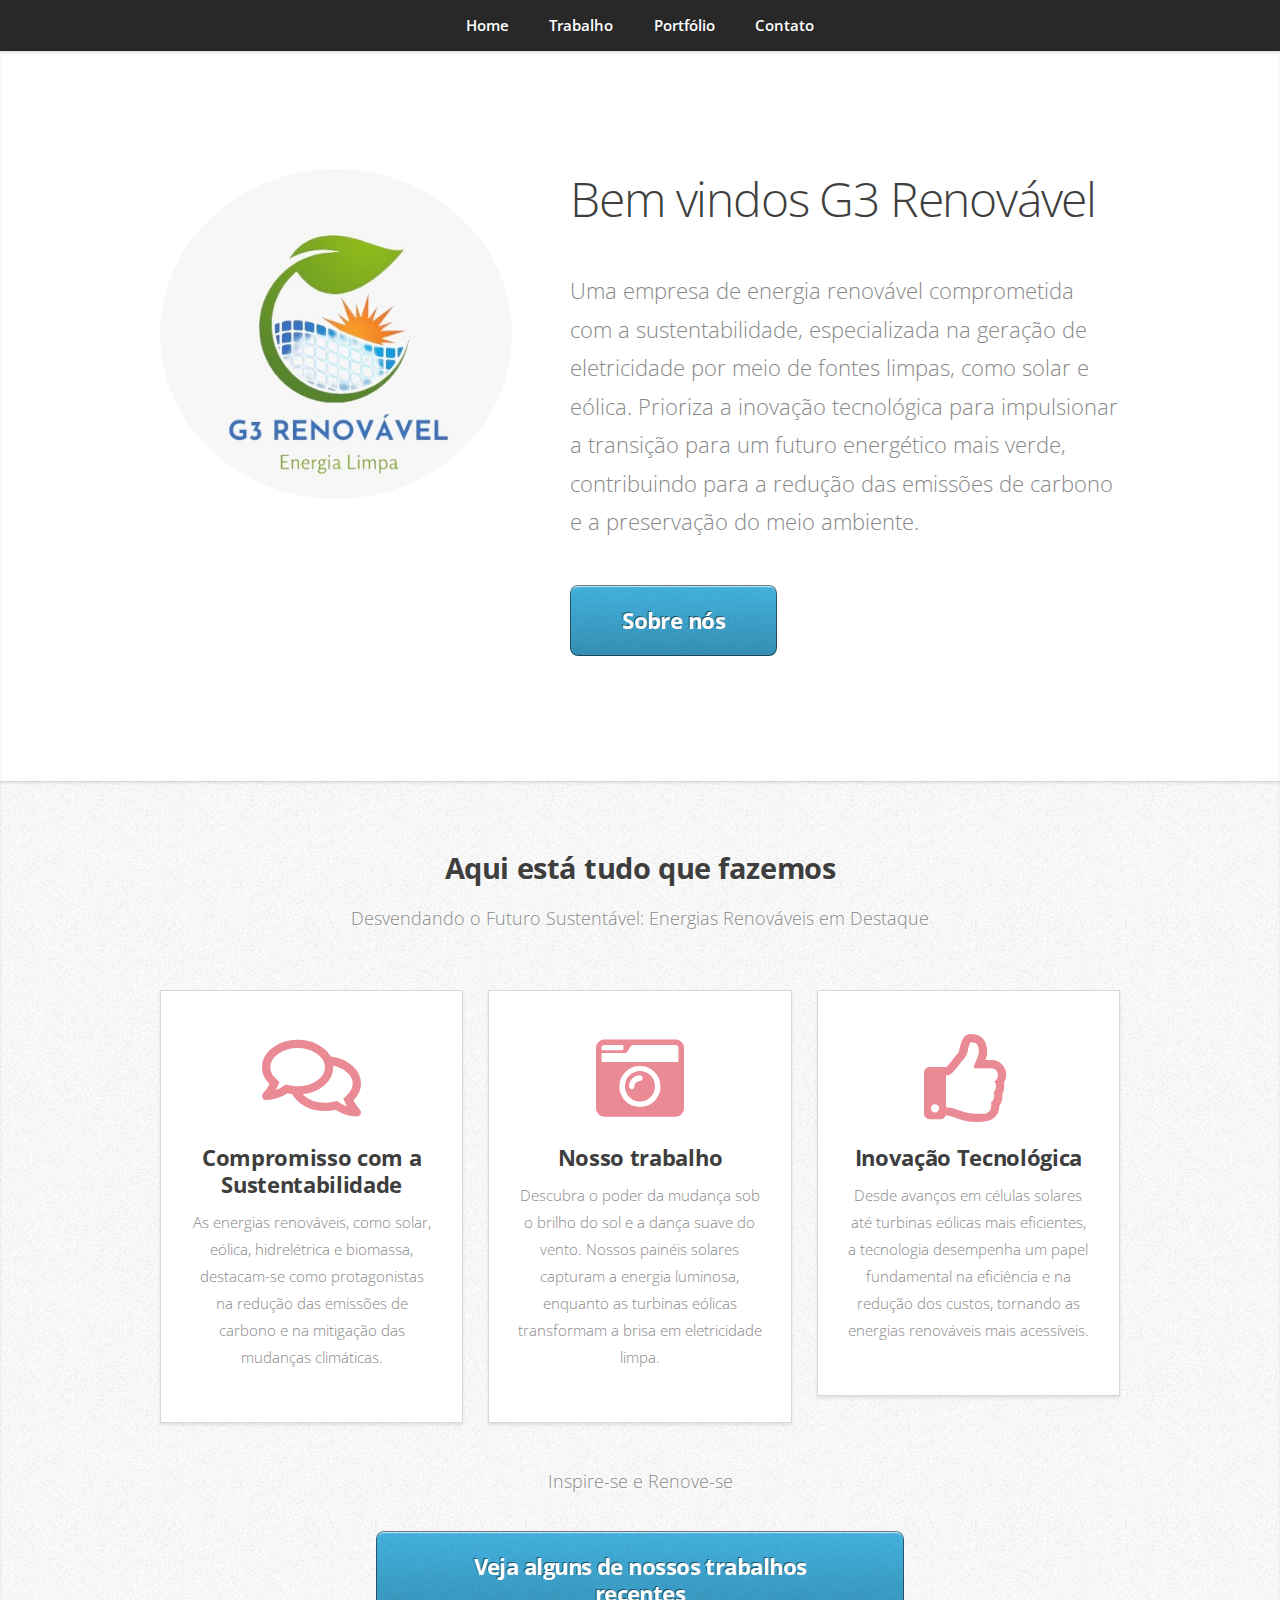
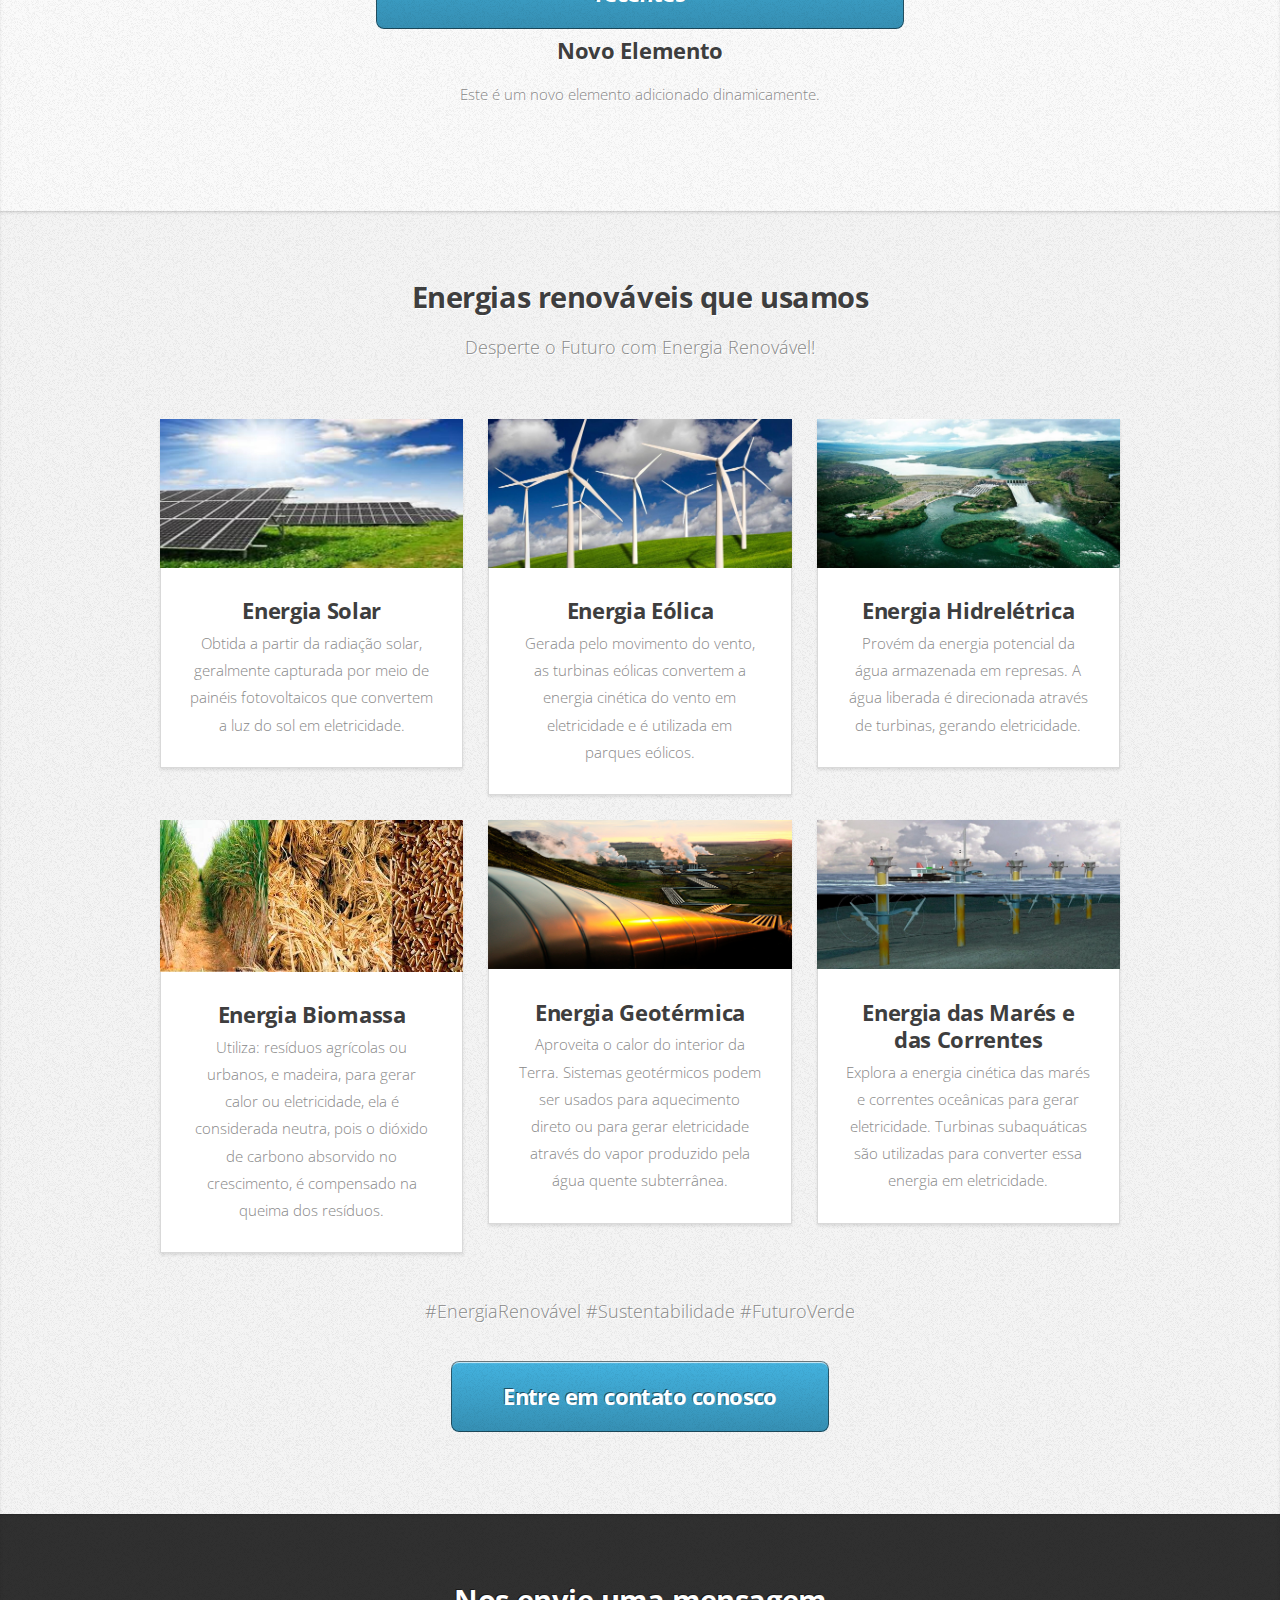
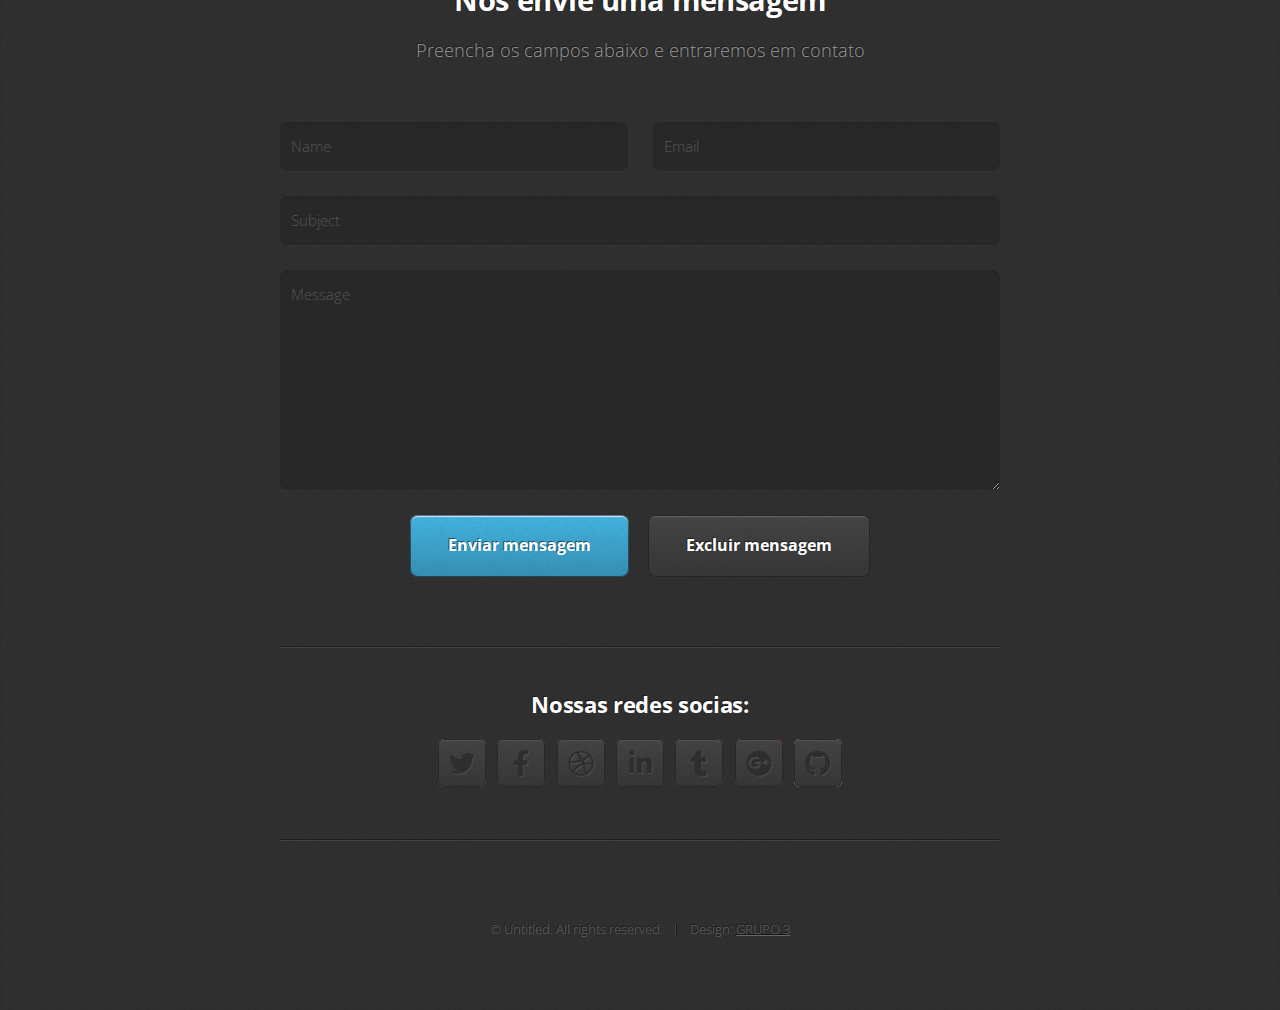
<file: index.html>
<!DOCTYPE HTML>

<html>
	<head>
		<title>G3 Renovavel Ltda</title>
		<meta charset="utf-8" />
		<meta name="viewport" content="width=device-width, initial-scale=1, user-scalable=no" />
		<link rel="stylesheet" href="assets/css/main.css" />
		<script src="./assets/js/index.js" defer></script>
	</head>
	<body class="is-preload">

		<!-- Nav -->
			<nav id="nav">
				<ul class="container">
					<li><a href="index.html">Home</a></li>
					<li><a href="#work">Trabalho</a></li>
					<li><a href="#portfolio">Portfólio</a></li>
					<li><a href="#contact">Contato</a></li>
				</ul>
				
			</nav>

		<!-- Home -->
			<article id="top" class="wrapper style1">
				<div class="container">
					<div class="row">
						<div class="col-4 col-5-large col-12-medium">
							<span class="image fit"><img src="images\LOGO.jpeg" alt="" /></span>
						</div>
						<div class="col-8 col-7-large col-12-medium">
							<header>
								<h1>  <strong>G3 Renovavel</strong></h1>
							</header>
							<p> 
								Uma empresa de energia renovável comprometida com a sustentabilidade, especializada na geração de eletricidade por meio de fontes limpas, como solar e eólica. Prioriza a inovação tecnológica para impulsionar a transição para um futuro energético mais verde, contribuindo para a redução das emissões de carbono e a preservação do meio ambiente.</p>
							<a href="#work" class="button large scrolly">Sobre nós</a>
						</div>
					</div>
				</div>
			</article>

		<!-- Work -->
			<article id="work" class="wrapper style2">
				<div class="container">
					<header>
						<h2>Aqui está tudo que fazemos</h2>
						<p>Desvendando o Futuro Sustentável: Energias Renováveis em Destaque</p>
					</header>
					<div class="row aln-center">
						<div class="col-4 col-6-medium col-12-small">
							<section class="box style1">
								<span class="icon featured fa-comments"></span>
								<h3>Compromisso com a Sustentabilidade</h3>
								<p>As energias renováveis, como solar, eólica, hidrelétrica e biomassa, destacam-se como protagonistas na redução das emissões de carbono e na mitigação das mudanças climáticas.</p>
							</section>
						</div>
						<div class="col-4 col-6-medium col-12-small">
							<section class="box style1">
								<span class="icon solid featured fa-camera-retro"></span>
								<h3>Nosso trabalho</h3>
								<p> Descubra o poder da mudança sob o brilho do sol e a dança suave do vento. Nossos painéis solares capturam a energia luminosa, enquanto as turbinas eólicas transformam a brisa em eletricidade limpa.</p>
							</section>
						</div>
						<div class="col-4 col-6-medium col-12-small">
							<section class="box style1">
								<span class="icon featured fa-thumbs-up"></span>
								<h3>Inovação Tecnológica</h3>
								<p>Desde avanços em células solares até turbinas eólicas mais eficientes, a tecnologia desempenha um papel fundamental na eficiência e na redução dos custos, tornando as energias renováveis mais acessíveis.</p>
							</section>
						</div>
					</div>
					<footer>
						<p>Inspire-se e Renove-se</p>
						<a href="#portfolio" class="button large scrolly">Veja alguns de nossos trabalhos recentes</a>
					</footer>
				</div>
			</article>

		<!-- Portfolio -->
			<article id="portfolio" class="wrapper style3">
				<div class="container">
					<header>
						<h2>Energias renováveis que usamos</h2>
						<p>Desperte o Futuro com Energia Renovável!</p>
					</header>
					<div class="row">
						<div class="col-4 col-6-medium col-12-small">
							<article class="box style2">
								<a href="#" class="image featured"><img src="images/pic01.jpg" alt="" /></a>
								<h3><a href="solar.html">Energia Solar</a></h3>
								<p>Obtida a partir da radiação solar, geralmente capturada por meio de painéis fotovoltaicos que convertem a luz do sol em eletricidade. </p>
							</article>
						</div>
						<div class="col-4 col-6-medium col-12-small">
							<article class="box style2">
								<a href="#" class="image featured"><img src="images/pic02.jpg" alt="" /></a>
								<h3><a href= eolica.html>Energia Eólica</a></h3>
								<p>Gerada pelo movimento do vento, as turbinas eólicas convertem a energia cinética do vento em eletricidade e é utilizada em parques eólicos.</p>
							</article>
						</div>
						<div class="col-4 col-6-medium col-12-small">
							<article class="box style2">
								<a href="#" class="image featured"><img src="images/pic03.jpg" alt="" /></a>
								<h3><a href="hidraulica.html">Energia Hidrelétrica</a></h3>
								<p>Provém da energia potencial da água armazenada em represas. A água liberada é direcionada através de turbinas, gerando eletricidade.</p>
							</article>
						</div>
						<div class="col-4 col-6-medium col-12-small">
							<article class="box style2">
								<a href="#" class="image featured"><img src="images/pic04.jpg" alt="" /></a>
								<h3><a href="biomassa.html">Energia  Biomassa</a></h3>
								<p>Utiliza: resíduos agrícolas ou urbanos, e madeira, para gerar calor ou eletricidade, ela é considerada neutra, pois o dióxido de carbono absorvido no crescimento, é compensado na queima dos resíduos.</p>
							</article>
						</div>
						<div class="col-4 col-6-medium col-12-small">
							<article class="box style2">
								<a href="#" class="image featured"><img src="images/pic05.jpg" alt="" /></a>
								<h3><a href="geotermica.html">Energia Geotérmica</a></h3>
								<p>Aproveita o calor do interior da Terra. Sistemas geotérmicos podem ser usados para aquecimento direto ou para gerar eletricidade através do vapor produzido pela água quente subterrânea.</p>
							</article>
						</div>
						<div class="col-4 col-6-medium col-12-small">
							<article class="box style2">
								<a href="#" class="image featured"><img src="images/pic06.jpg" alt="" /></a>
								<h3><a href="mares.html">Energia das Marés e das Correntes</a></h3>
								<p>Explora a energia cinética das marés e correntes oceânicas para gerar eletricidade. Turbinas subaquáticas são utilizadas para converter essa energia em eletricidade.</p>
							</article>
						</div>
					</div>
					<footer>
						<p>#EnergiaRenovável #Sustentabilidade #FuturoVerde</p>
						<a href="#contact" class="button large scrolly">Entre em contato conosco</a>
					</footer>
				</div>
			</article>
							<!-- Contact -->
			<article id="contact" class="wrapper style4">
				<div class="container medium">
					<header>
						<h2>Nos envie uma mensagem</h2>
						<p>Preencha os campos abaixo e entraremos em contato</p>
					</header>
					<div class="row">
						<div class="col-12">
							<form method="post" action="#">
								<div class="row">
									<div class="col-6 col-12-small">
										<input type="text" name="name" id="name" placeholder="Name" />
									</div>
									<div class="col-6 col-12-small">
										<input type="email" id="email" name="email" placeholder="Email">
										<span class="error">Por favor, insira um endereço de email válido.</span>
									</div>
									<div class="col-12">
										<input type="text" name="subject" id="subject" placeholder="Subject" />
									</div>
									<div class="col-12">
										<textarea name="message" id="message" placeholder="Message"></textarea>
									</div>
									<div class="col-12">
										<ul class="actions">
											<li><input type="submit" value="Enviar mensagem" /></li>
											<li><input type="reset" value="Excluir mensagem" class="alt" /></li>
										</ul>
									</div>
								</div>
							</form>
						</div>
						<div class="col-12">
							<hr />
							<h3>Nossas redes socias:</h3>
							<ul class="social">
								<li><a href="#" class="icon brands fa-twitter"><span class="label">Twitter</span></a></li>
								<li><a href="#" class="icon brands fa-facebook-f"><span class="label">Facebook</span></a></li>
								<li><a href="#" class="icon brands fa-dribbble"><span class="label">Dribbble</span></a></li>
								<li><a href="#" class="icon brands fa-linkedin-in"><span class="label">LinkedIn</span></a></li>
								<li><a href="#" class="icon brands fa-tumblr"><span class="label">Tumblr</span></a></li>
								<li><a href="#" class="icon brands fa-google-plus"><span class="label">Google+</span></a></li>
								<li><a href="#" class="icon brands fa-github"><span class="label">Github</span></a></li>
								<!--
								<li><a href="#" class="icon solid fa-rss"><span>RSS</span></a></li>
								<li><a href="#" class="icon brands fa-instagram"><span>Instagram</span></a></li>
								<li><a href="#" class="icon brands fa-foursquare"><span>Foursquare</span></a></li>
								<li><a href="#" class="icon brands fa-skype"><span>Skype</span></a></li>
								<li><a href="#" class="icon brands fa-soundcloud"><span>Soundcloud</span></a></li>
								<li><a href="#" class="icon brands fa-youtube"><span>YouTube</span></a></li>
								<li><a href="#" class="icon brands fa-blogger"><span>Blogger</span></a></li>
								<li><a href="#" class="icon brands fa-flickr"><span>Flickr</span></a></li>
								<li><a href="#" class="icon brands fa-vimeo"><span>Vimeo</span></a></li>
								-->
							</ul>
							<hr />
						</div>
					</div>
					<footer>
						<ul id="copyright">
							<li>&copy; Untitled. All rights reserved.</li><li>Design: <a href="index.html">GRUPO 3</a></li>
						</ul>
					</footer>
				</div>
			</article>

		<!-- Scripts -->
			<script src="assets/js/jquery.min.js"></script>
			<script src="assets/js/jquery.scrolly.min.js"></script>
			<script src="assets/js/browser.min.js"></script>
			<script src="assets/js/breakpoints.min.js"></script>
			<script src="assets/js/util.js"></script>
			<script src="assets/js/main.js"></script>

			<script>
				// Manipulação do DOM via JavaScript
				document.addEventListener('DOMContentLoaded', function () {
					const contactForm = document.getElementById('contact-form');
					contactForm.addEventListener('submit', function (event) {
						event.preventDefault();
						alert('Mensagem enviada com sucesso!');
					});
				});
		
				// Validação de formulário
				document.addEventListener('DOMContentLoaded', function () {
					const emailInput = document.getElementById('email');
					const emailError = document.getElementById('email-error');
		
					emailInput.addEventListener('blur', function () {
						if (!isValidEmail(emailInput.value)) {
							emailError.style.display = 'block';
						} else {
							emailError.style.display = 'none';
						}
					});
		
					function isValidEmail(email) {
						return /^[^\s@]+@[^\s@]+\.[^\s@]+$/.test(email);
					}
				});
		
				// Renderização dinâmica de elementos
				document.addEventListener('DOMContentLoaded', function () {
					const workSection = document.getElementById('work');
					const newElement = document.createElement('div');
					newElement.innerHTML = '<h3>Novo Elemento</h3><p>Este é um novo elemento adicionado dinamicamente.</p>';
					workSection.appendChild(newElement);
				});
			</script>
	</body>
</html>
</file>
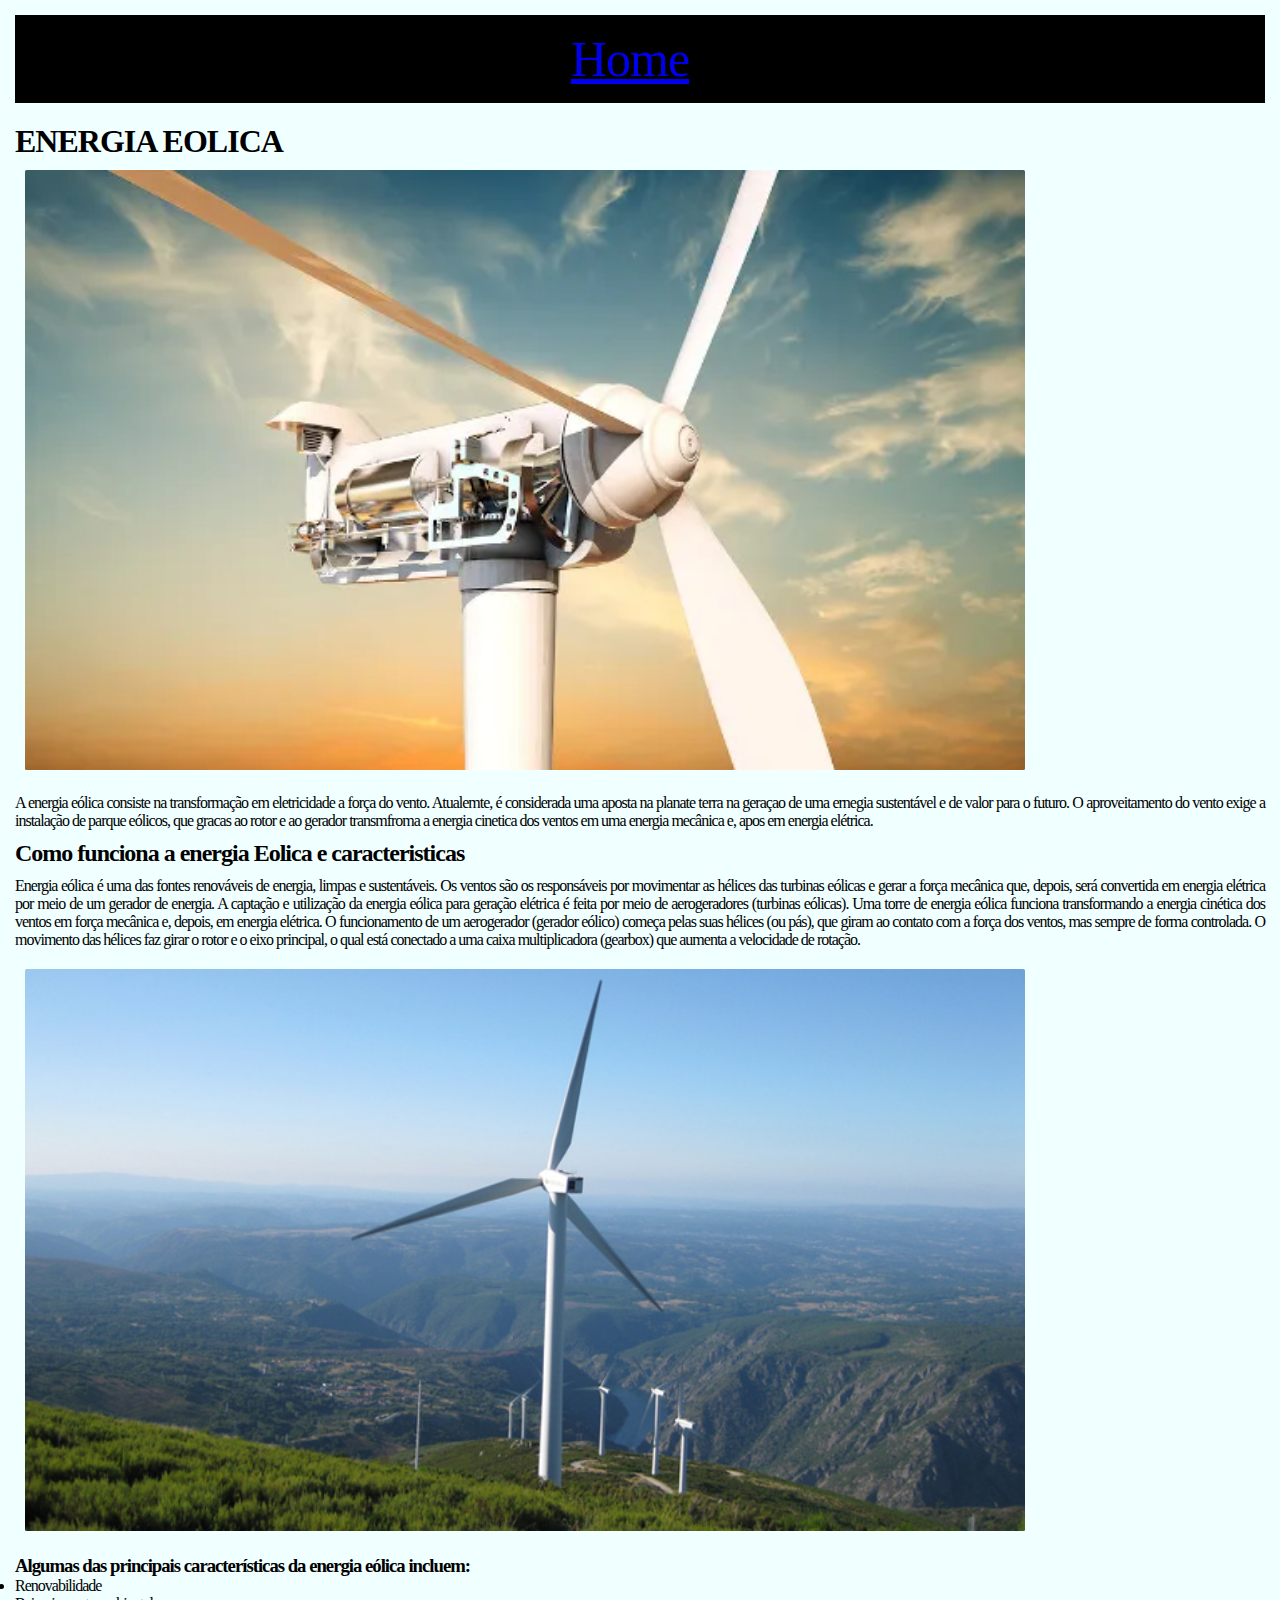
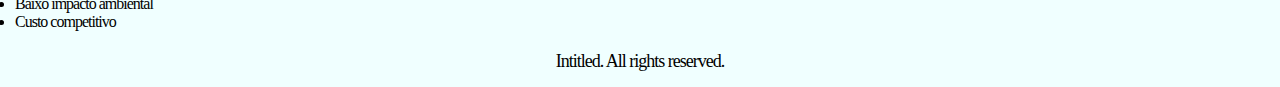
<file: eolica.html>
<!DOCTYPE html>
<html lang="pt_BR">
<head>
    <meta charset="UTF-8">
    <meta name="viewport" content="width=device-width, initial-scale=1.0">
    <title>Energia eolica</title>
    <link rel="stylesheet" href="assets/css/eolica.css" />
</head>
<body>

    <!-- Nav -->
        <nav id="nav">
            <ul class="container">
                <li><a href=index.html>Home</a>
                </li>
            </ul>
        </nav>
    
     <!-- eoli -->
            <article>
                <section>
                    <p></p>
                    <h1>ENERGIA EOLICA</h1>
            <div class="gallery">
                    <img
                      <img src=".\images\turbina-eolica.webp" alt="breakfast" class="image" alt="A gallery image" />
                  </div>
                  <p>
            <p>A energia eólica consiste na transformação em eletricidade a força do vento. Atualemte, é considerada uma aposta na planate terra na geraçao de uma ernegia sustentável e de valor para o futuro. O aproveitamento do vento exige a instalação de parque eólicos, que gracas ao rotor e ao gerador transmfroma a energia cinetica dos ventos em uma energia mecânica e, apos em energia elétrica.</p>
            <h2>Como funciona a energia Eolica e caracteristicas</h2>
            <p>
                Energia eólica é uma das fontes renováveis de energia, limpas e sustentáveis. Os ventos são os responsáveis por movimentar as hélices das turbinas eólicas e gerar a força mecânica que, depois, será convertida em energia elétrica por meio de um gerador de energia.
                A captação e utilização da energia eólica para geração elétrica é feita por meio de aerogeradores (turbinas eólicas). Uma torre de energia eólica funciona transformando a energia cinética dos ventos em força mecânica e, depois, em energia elétrica.
                O funcionamento de um aerogerador (gerador eólico) começa pelas suas hélices (ou pás), que giram ao contato com a força dos ventos, mas sempre de forma controlada. O movimento das hélices faz girar o rotor e o eixo principal, o qual está conectado a uma caixa multiplicadora (gearbox) que aumenta a velocidade de rotação.
            </p>
            <div class="imag0">
                <img src=".\images\eolica.jpeg" alt="breakfast" class="image" alt="A gallery image" />
            </div>
            <P>
            <h3>Algumas das principais características da energia eólica incluem:</h3>
            <li><span class="label">Renovabilidade</span></a></li>
            <li><span class="label">Baixo impacto ambiental</span></a></li>
            <li><span class="label">Custo competitivo</span></a></li>
                 </section>
            </article>
            <footer>
                <ul id="copyright">
                    <li> Intitled. All rights reserved.</li>
            </footer>
            </div>
        </article>

    <!-- Scripts -->
        <script src="assets/js/jquery.min.js"></script>
        <script src="assets/js/jquery.scrolly.min.js"></script>
        <script src="assets/js/browser.min.js"></script>
        <script src="assets/js/breakpoints.min.js"></script>
        <script src="assets/js/util.js"></script>
        <script src="assets/js/main.js"></script>

</body>
</html>
</file>
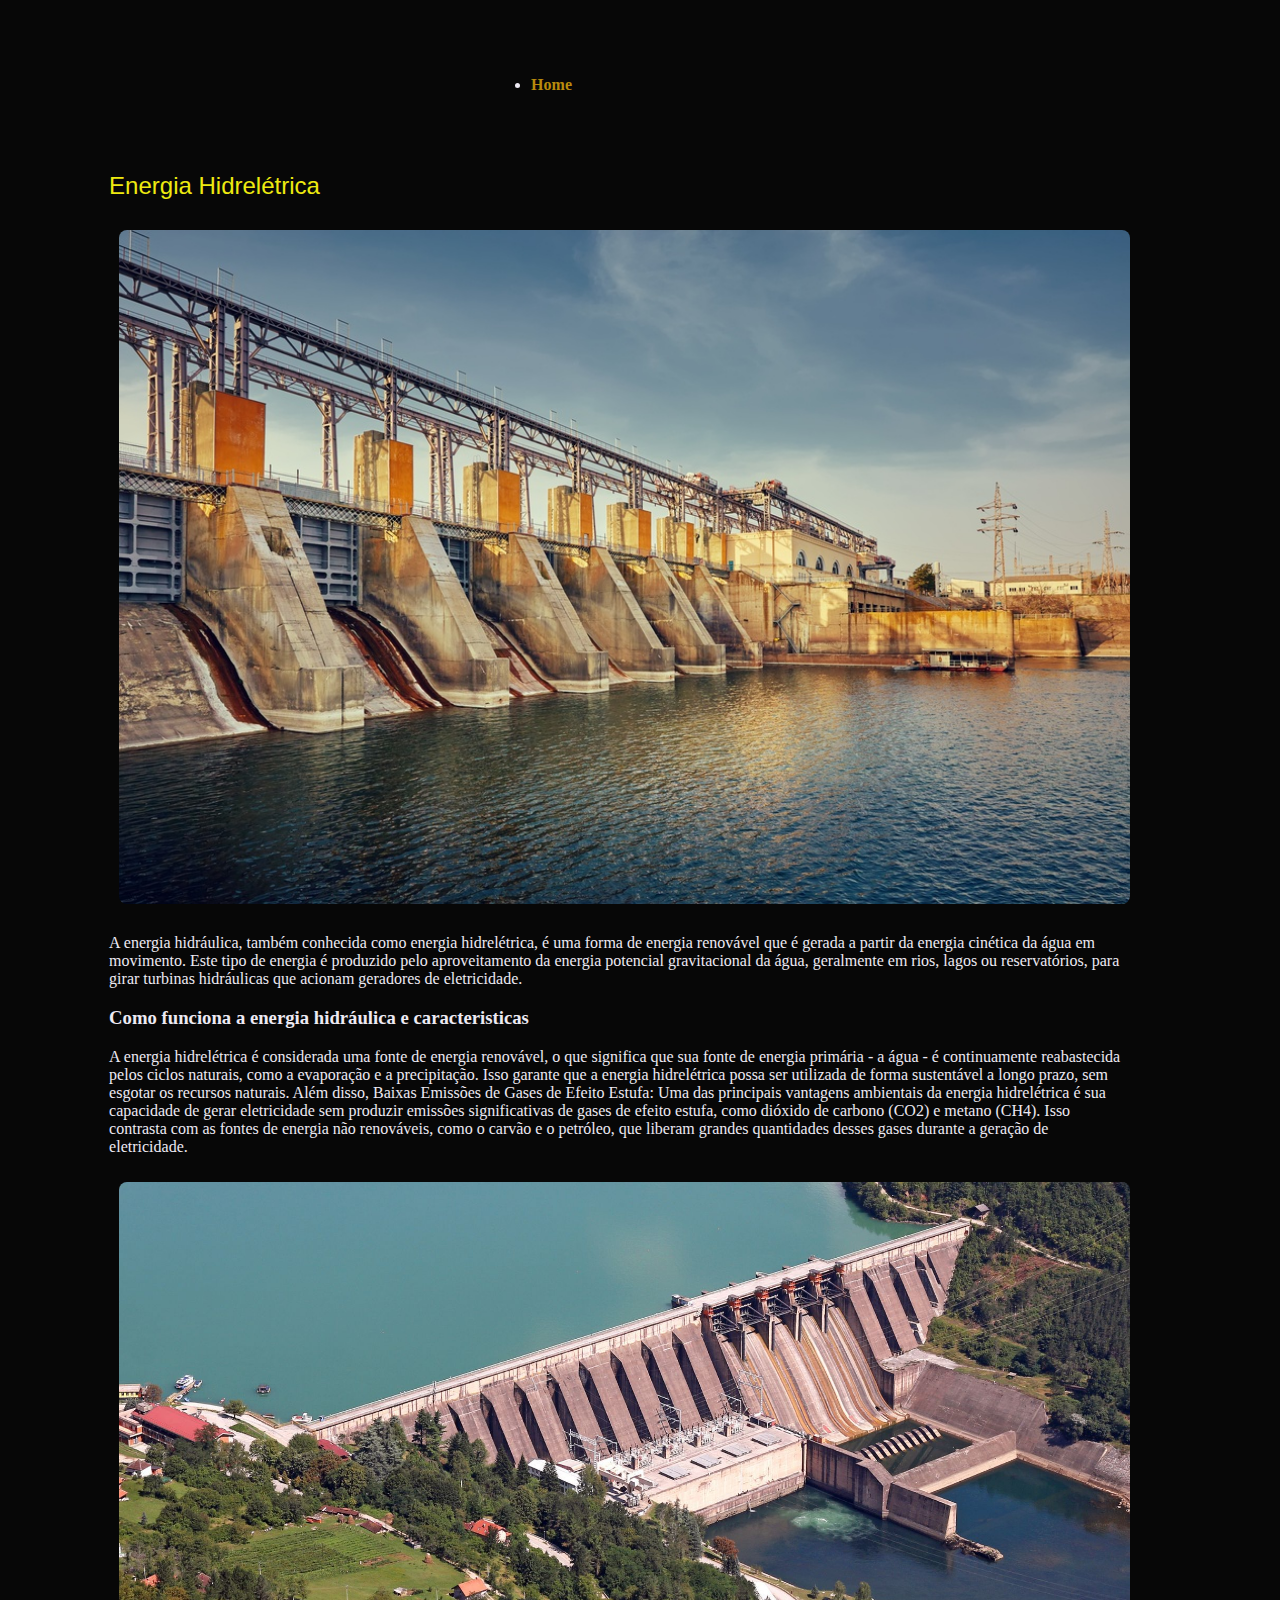
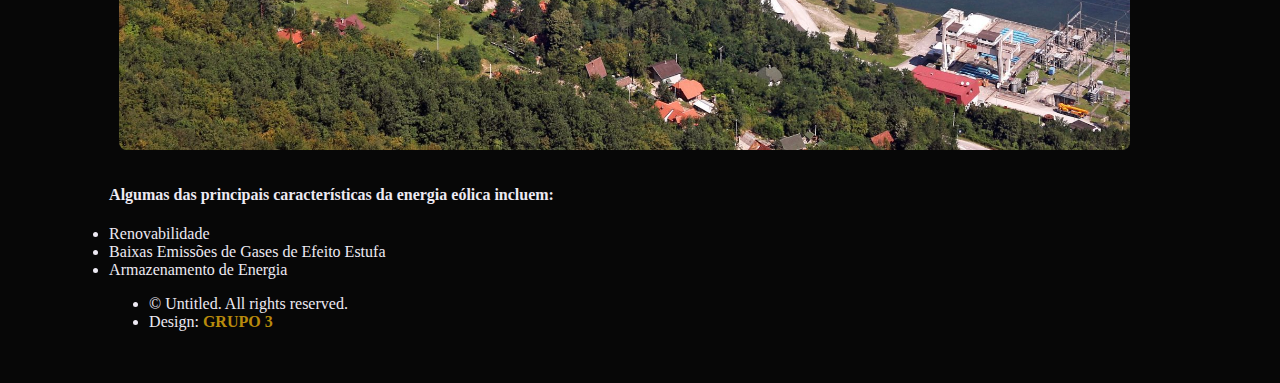
<file: hidraulica.html>
<!DOCTYPE html>
<html lang="pt_br">

<head>
    <meta charset="UTF-8">
    <meta name="viewport" content="width=device-width, initial-scale=1.0">
    <title>Energia Hidraulica</title>
    <link rel="stylesheet" href="assets/css/hidraulica.css" />
    <link rel="stylesheet" href="assets/css/hidraulica.css" />
</head>

<body>
    <header>
        <nav id="nav">
            <ul class="container">
                <li><a href=index.html>Home</a></li>
            </ul>
        </nav>
        <article>
            <section>
                <br>
                <h2>
                    <stong>Energia Hidrelétrica</stong>
                </h2>
                <div class="gallery">
                    <img src=".\images\energia hidraulica1.jpg" alt="breakfast" class="image" alt="A gallery image" />
                </div>
                <div class="text hidraulica">
                    <p>A energia hidráulica, também conhecida como energia hidrelétrica, é uma forma de energia
                        renovável que é gerada a partir da energia cinética da água em movimento.
                        Este tipo de energia é produzido pelo aproveitamento da energia potencial gravitacional da água,
                        geralmente em rios, lagos ou reservatórios, para girar turbinas hidráulicas que acionam
                        geradores de eletricidade.
                    </p>

                    <h3>Como funciona a energia hidráulica e caracteristicas</h3>
                    <p>
                        A energia hidrelétrica é considerada uma fonte de energia renovável, o que significa que sua
                        fonte de energia primária - a água - é continuamente reabastecida pelos ciclos naturais, como a
                        evaporação e a precipitação. Isso garante que a energia hidrelétrica possa ser utilizada de
                        forma sustentável a longo prazo, sem esgotar os recursos naturais. Além disso, Baixas Emissões
                        de Gases de Efeito Estufa: Uma das principais vantagens ambientais da energia hidrelétrica é sua
                        capacidade de gerar eletricidade sem produzir emissões significativas de gases de efeito estufa,
                        como dióxido de carbono (CO2) e metano (CH4). Isso contrasta com as fontes de energia não
                        renováveis, como o carvão e o petróleo, que liberam grandes quantidades desses gases durante a
                        geração de eletricidade.
                    </p>
                    <div class="imag0">
                        <img src=".\images\hidroeletrica.jpeg" alt="breakfast" class="ima" alt="imagg" />
                    </div>
                    <P>
                    <h4>Algumas das principais características da energia eólica incluem:</h4>
                    <li><span class="label">Renovabilidade</span></a></li>
                    <li><span class="label">Baixas Emissões de Gases de Efeito Estufa</span></a></li>
                    <li><span class="label">Armazenamento de Energia</span></a></li>
            </section>
        </article>
        <footer>
            <ul id="copyright">
                <li>&copy; Untitled. All rights reserved.</li>
                <li>Design: <a href="index.html">GRUPO 3</a></li>
            </ul>
        </footer>
        </div>
        </article>
    </header>
</body>

</html>
</file>
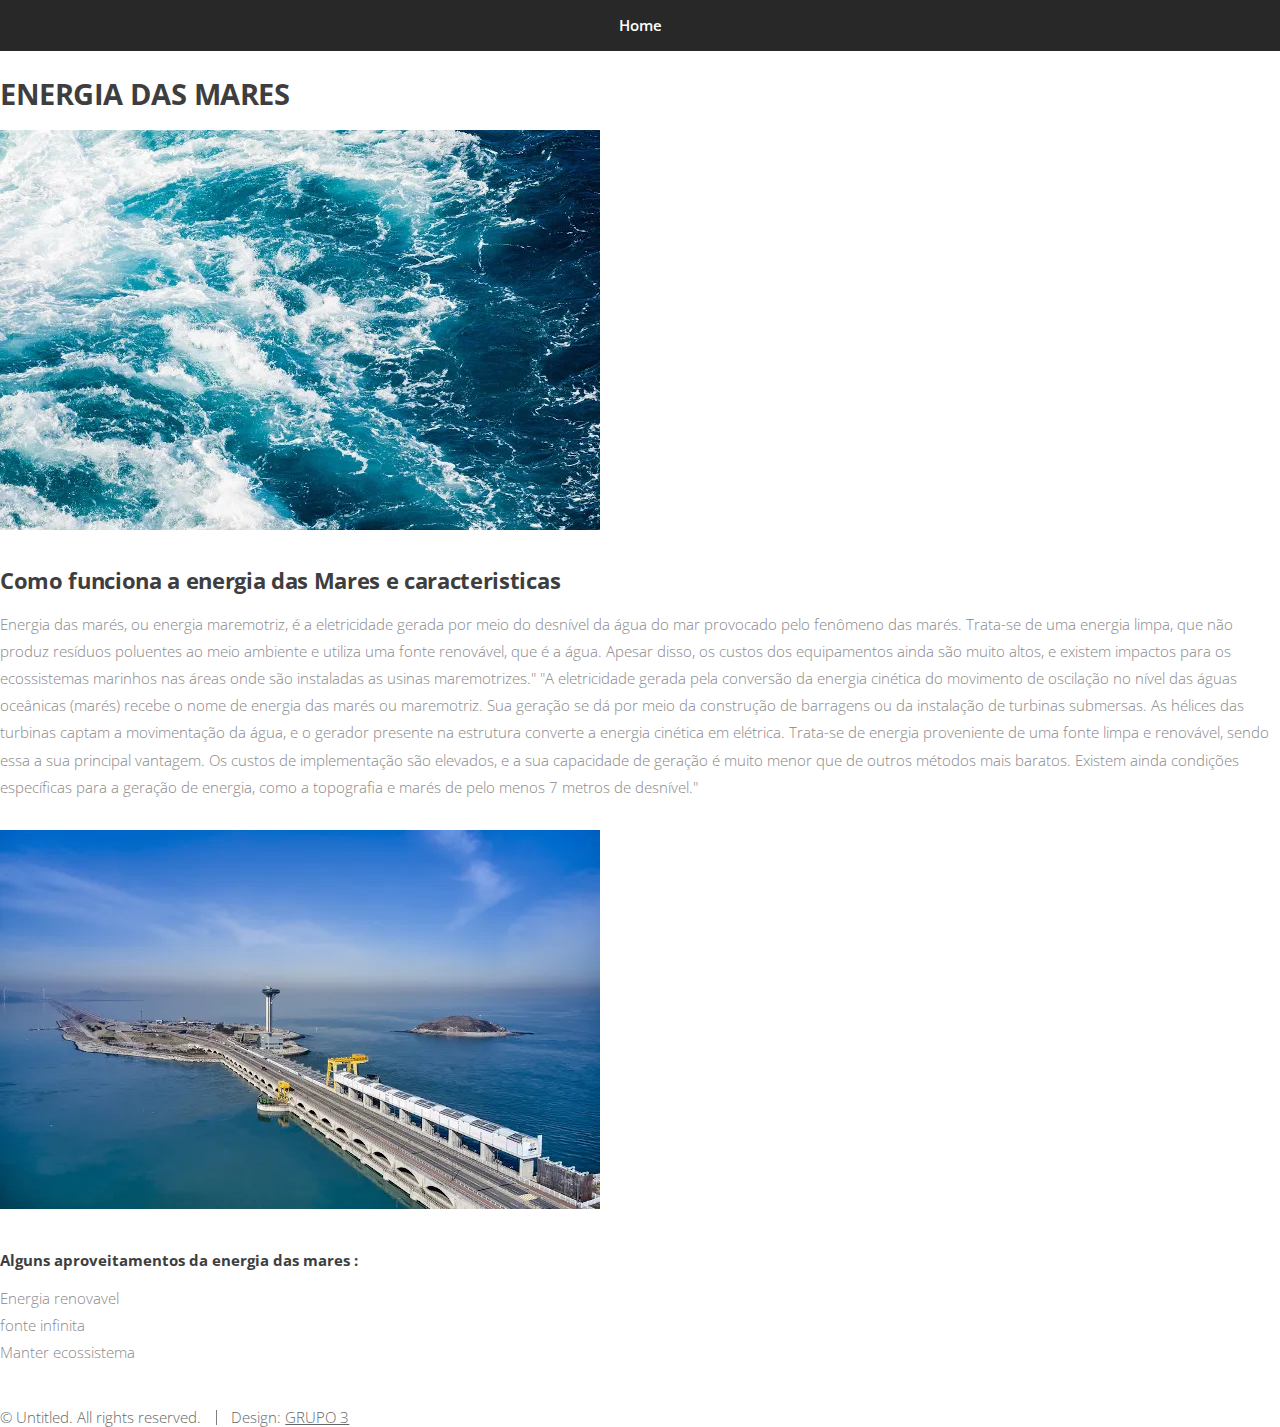
<file: mares.html>
<!DOCTYPE html>
<html lang="pt_BR">
<head>
    <meta charset="UTF-8">
    <meta name="viewport" content="width=device-width, initial-scale=1.0">
    <title>ENERGIA DAS MARES</title>
    <link rel="stylesheet" href=".\assets\css\main.css" />
</head>
<body>

    <!-- Nav -->
        <nav id="nav">
            <ul class="container">
                <li><a href=index.html>Home</a></li>
            </ul>
        </nav>
    
     <!-- eoli -->
            <article>
                <section>
                    <p></p>
                    <h2><stong>ENERGIA DAS MARES</stong></h2>
            <div class="gallery">
                    <img
                      src="images\mare1.webp"
                      alt="breakfast"
                      class="image"
                      alt="A gallery image"
                    />
                  </div>
                  <p>
            <p>

            </p>
            <h3>Como funciona a energia das Mares e caracteristicas</h3>
            <p>
                Energia das marés, ou energia maremotriz, é a eletricidade gerada por meio do desnível da água do mar provocado pelo fenômeno das marés. Trata-se de uma energia limpa, que não produz resíduos poluentes ao meio ambiente e utiliza uma fonte renovável, que é a água. Apesar disso, os custos dos equipamentos ainda são muito altos, e existem impactos para os ecossistemas marinhos nas áreas onde são instaladas as usinas maremotrizes."
                "A eletricidade gerada pela conversão da energia cinética do movimento de oscilação no nível das águas oceânicas (marés) recebe o nome de energia das marés ou maremotriz.

                Sua geração se dá por meio da construção de barragens ou da instalação de turbinas submersas. As hélices das turbinas captam a movimentação da água, e o gerador presente na estrutura converte a energia cinética em elétrica.

                Trata-se de energia proveniente de uma fonte limpa e renovável, sendo essa a sua principal vantagem.

                Os custos de implementação são elevados, e a sua capacidade de geração é muito menor que de outros métodos mais baratos.

                Existem ainda condições específicas para a geração de energia, como a topografia e marés de pelo menos 7 metros de desnível."

                
            </p>
            <div class="imag0">
                <img
                    src="images\usinaMares.webp"
                    alt="breakfast"
                    class="image"
                    alt="A gallery image"
                    />
            </div>
            <P>
            <h4>Alguns aproveitamentos da energia das mares :</h4>
            <li><span class="label">Energia renovavel</span></a></li>
            <li><span class="label">fonte infinita</span></a></li>
            <li><span class="label">Manter ecossistema</span></a></li>
                 </section>
            </article>
            <footer>
                <ul id="copyright">
                    <li>&copy; Untitled. All rights reserved.</li><li>Design: <a href="index.html">GRUPO 3</a></li>
                </ul>
            </footer>
            </div>
        </article>

    <!-- Scripts -->
        <script src="assets/js/jquery.min.js"></script>
        <script src="assets/js/jquery.scrolly.min.js"></script>
        <script src="assets/js/browser.min.js"></script>
        <script src="assets/js/breakpoints.min.js"></script>
        <script src="assets/js/util.js"></script>
        <script src="assets/js/main.js"></script>

</body>
</html>
</file>
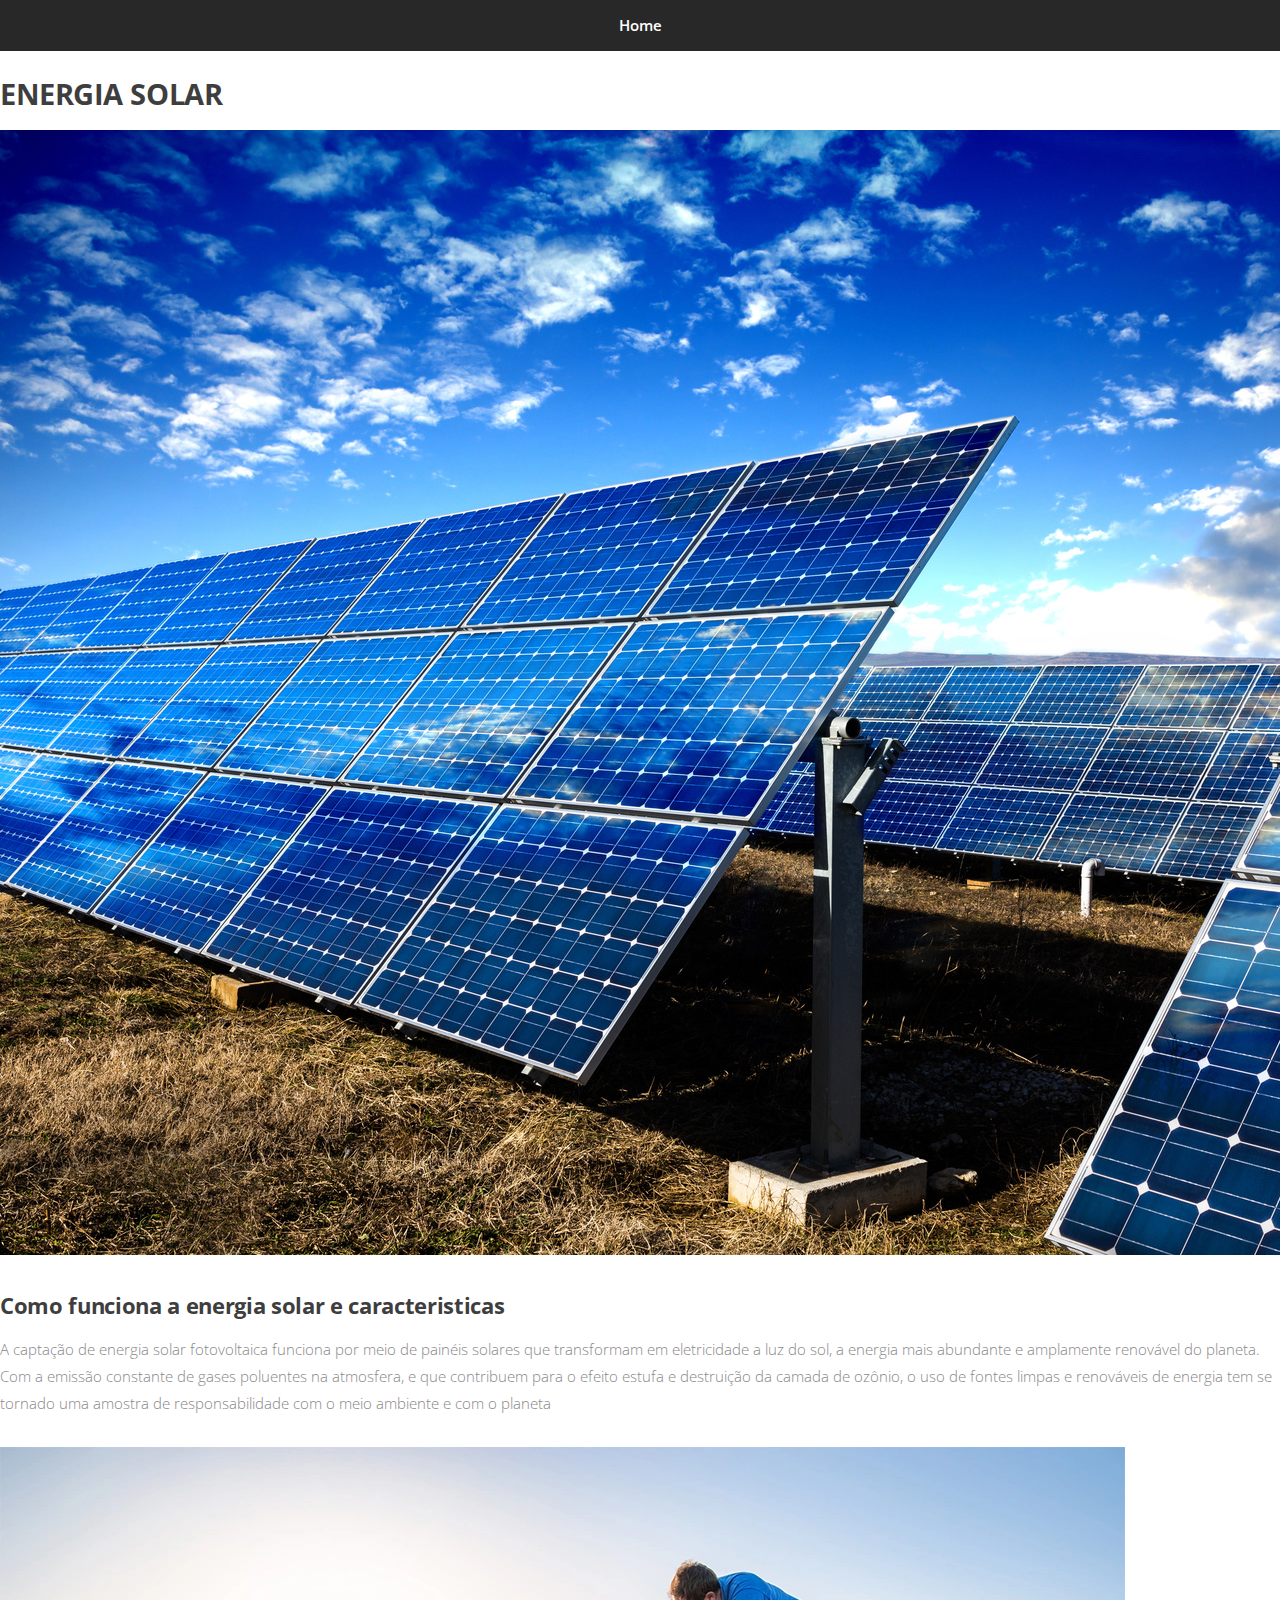
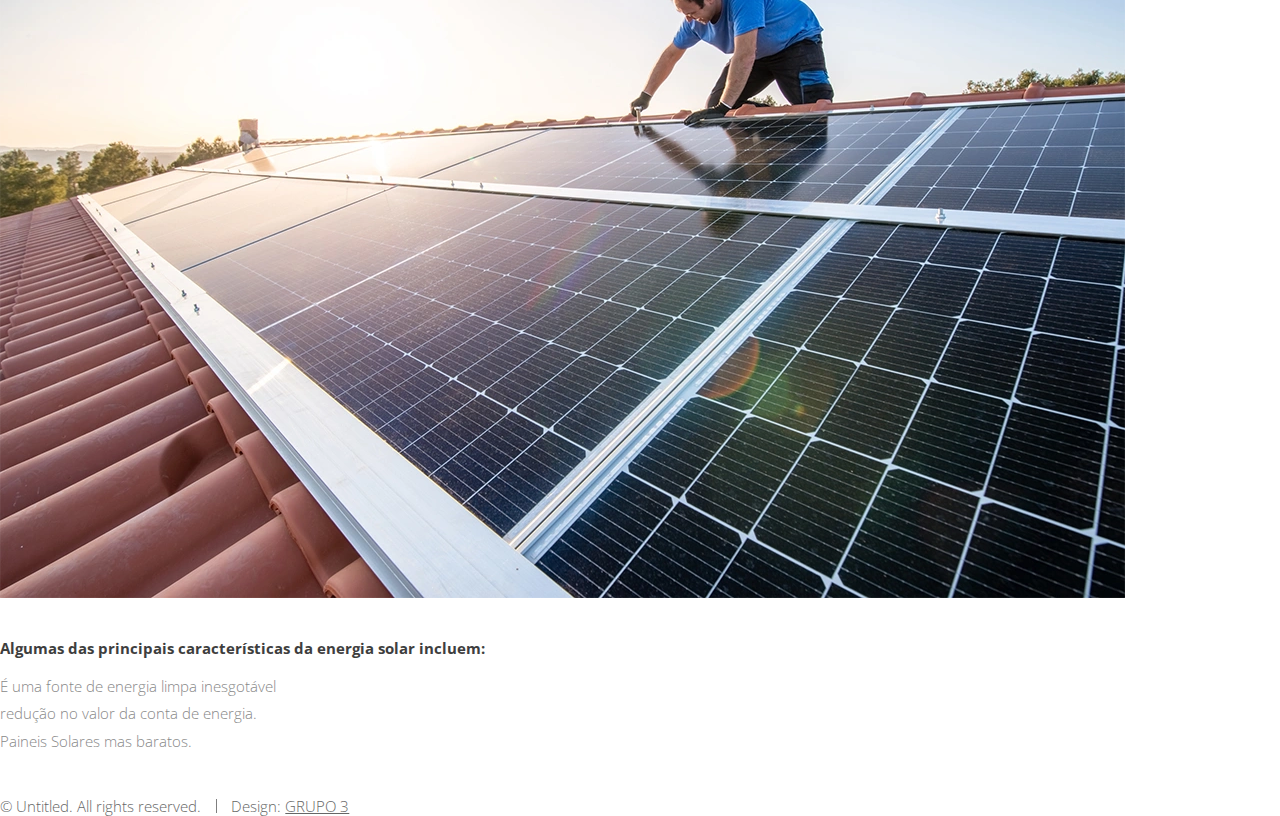
<file: solar.html>
<!DOCTYPE html>
<html lang="pt_BR">
<head>
    <meta charset="UTF-8">
    <meta name="viewport" content="width=device-width, initial-scale=1.0">
    <title>ENERGIA SOLAR</title>
    <link rel="stylesheet" href=".\assets\css\main.css" />
</head>
<body>

    <!-- Nav -->
        <nav id="nav">
            <ul class="container">
                <li><a href=index.html>Home</a></li>
            </ul>
        </nav>
    
     <!-- eoli -->
            <article>
                <section>
                    <p></p>
                    <h2><stong>ENERGIA SOLAR</stong></h2>
            <div class="gallery">
                    <img
                      src="images\usinaSolar.jpeg"
                      alt="breakfast"
                      class="image"
                      alt="A gallery image"
                    />
                  </div>
                  <p>
            <p>

            </p>
            <h3>Como funciona a energia solar e caracteristicas</h3>
            <p>
                A captação de energia solar fotovoltaica funciona por meio de painéis solares que transformam em eletricidade a luz do sol, a energia mais abundante e amplamente renovável do planeta.

Com a emissão constante de gases poluentes na atmosfera, e que contribuem para o efeito estufa e destruição da camada de ozônio, o uso de fontes limpas e renováveis de energia tem se tornado uma amostra de responsabilidade com o meio ambiente e com o planeta
            </p>
            <div class="imag0">
                <img
                    src="images\painelSolar.webp"
                    alt="breakfast"
                    class="image"
                    alt="A gallery image"
                    />
            </div>
            <P>
            <h4>Algumas das principais características da energia solar incluem:</h4>
            <li><span class="label">É uma fonte de energia limpa inesgotável</span></a></li>
            <li><span class="label">redução no valor da conta de energia.</span></a></li>
            <li><span class="label">Paineis Solares mas baratos.</span></a></li>
                 </section>
            </article>
            <footer>
                <ul id="copyright">
                    <li>&copy; Untitled. All rights reserved.</li><li>Design: <a href="index.html">GRUPO 3</a></li>
                </ul>
            </footer>
            </div>
        </article>

    <!-- Scripts -->
        <script src="assets/js/jquery.min.js"></script>
        <script src="assets/js/jquery.scrolly.min.js"></script>
        <script src="assets/js/browser.min.js"></script>
        <script src="assets/js/breakpoints.min.js"></script>
        <script src="assets/js/util.js"></script>
        <script src="assets/js/main.js"></script>

</body>
</html>
</file>
<file: assets/css/eolica.css>
@import url('https://fonts.googleapis.com/css2?family=Poppins:ital,wght@0,100;0,200;0,300;0,400;0,500;0,600;0,700;0,800;0,900;1,100;1,200;1,300;1,400;1,500;1,600;1,700;1,800;1,900&display=swap');
* {
    margin: 0;
    padding: 0;
    letter-spacing: -1px;;
}
  
body {
    background-color: azure;
    padding: 15px;
   
  }
nav {
    background-color:black;
    padding: 15px;
}

ul {
    list-style: none;
    display: flex;
    font-size: large;
    justify-content: center;

}

 a {
   font-size: 50px;
    margin-right: 20px;
    text-align: center;
}


section {
    margin-bottom: 20px; 
}
  article {
    margin-top: 20px; 
  }
p {
    text-align:justify;
    margin: 10px 0;
}


.gallery > img {
     width: 80%;
     border-radius: 0.1rem;
     align-items: center;
     margin: 10px;
}

.imag0 > img {
    width: 80%;
     border-radius: 0.1rem;
    align-items: center;
    margin: 10px;

}

div > p {
    width: 40%;

}
</file>
<file: assets/css/hidraulica.css>
<link href="https://fonts.googleapis.com/css2?family=Poppins:ital,wght@0,100;0,200;0,300;0,400;0,500;0,600;0,700;0,800;0,900;1,100;1,200;1,300;1,400;1,500;1,600;1,700;1,800;1,900&display=swap" rel="stylesheet"

* {
    font-family: "Poppins", sans-serif;
    margin: 12px;
    padding: 5px;
    box-sizing: border-box;
}
     
body {
    background-color: rgb(7, 7, 7);
    color:#edeaf3
}
 
header {
    width: 100%;
    padding: 28px 8%;
}

navbar {
    width: 100%;
    display: flex;
    align-items: center;
    justify-content: space-between;
}

nav_list {
    display:flex;
    list-style: none;
    gap: 48px;
}

 a {
    text-decoration: none;
    color: #b98b0c;
    font-weight: 600;

}

nav {
    max-width: 500px;
    margin: auto;
    padding: 1.5rem 10rem;

    display: flex;
    flex-direction: row;
    justify-content: space-between;
    

}

.gallery > img {
     width: 80%;
     border-radius: 0.5rem;
     align-items: center;
     margin: 10px;
}

.imag0 > img {
    width: 80%;
     border-radius: 0.5rem;
     align-items: center;
     margin: 10px;

}

h2 {
    font-family: Impact, Haettenschweiler, 'Arial Narrow Bold', sans-serif;
    font-size: 3.5;
    font-weight: 500;
    color: rgb(238, 234, 16);
    
}

div > p {
    width: 80%;

}
</file>
<file: assets/css/main.css>
@import url("https://fonts.googleapis.com/css?family=Open+Sans:300,300italic,600,600italic,700");
@import url("fontawesome-all.min.css");
html, body, div, span, applet, object,
iframe, h1, h2, h3, h4, h5, h6, p, blockquote,
pre, a, abbr, acronym, address, big, cite,
code, del, dfn, em, img, ins, kbd, q, s, samp,
small, strike, strong, sub, sup, tt, var, b,
u, i, center, dl, dt, dd, ol, ul, li, fieldset,
form, label, legend, table, caption, tbody,
tfoot, thead, tr, th, td, article, aside,
canvas, details, embed, figure, figcaption,
footer, header, hgroup, menu, nav, output, ruby,
section, summary, time, mark, audio, video {
	margin: 0;
	padding: 0;
	border: 0;
	font-size: 100%;
	font: inherit;
	vertical-align: baseline;}

article, aside, details, figcaption, figure,
footer, header, hgroup, menu, nav, section {
	display: block;}

body {
	line-height: 1;
}

ol, ul {
	list-style: none;
}

blockquote, q {
	quotes: none;
}

	blockquote:before, blockquote:after, q:before, q:after {
		content: '';
		content: none;
	}

table {
	border-collapse: collapse;
	border-spacing: 0;
}

body {
	-webkit-text-size-adjust: none;
}

mark {
	background-color: transparent;
	color: inherit;
}

input::-moz-focus-inner {
	border: 0;
	padding: 0;
}

input, select, textarea {
	-moz-appearance: none;
	-webkit-appearance: none;
	-ms-appearance: none;
	appearance: none;
}

/* Basic */

	html {
		box-sizing: border-box;
	}

	*, *:before, *:after {
		box-sizing: inherit;
	}

	body {
		padding-top: 3.5em;
	}

		body.is-preload *, body.is-preload *:before, body.is-preload *:after {
			-moz-animation: none !important;
			-webkit-animation: none !important;
			-ms-animation: none !important;
			animation: none !important;
			-moz-transition: none !important;
			-webkit-transition: none !important;
			-ms-transition: none !important;
			transition: none !important;
		}

	body, input, textarea, select {
		font-family: 'Open Sans', sans-serif;
		line-height: 1.85em;
		color: #888;
		font-weight: 300;
		font-size: 13pt;
	}

	a {
		-moz-transition: color .2s ease-in-out;
		-webkit-transition: color .2s ease-in-out;
		-ms-transition: color .2s ease-in-out;
		transition: color .2s ease-in-out;
		color: #43B3E0;
		text-decoration: underline;
	}

		a:hover {
			color: #43bff0 !important;
		}

		a img {
			border: 0;
		}

	b, strong {
		font-weight: 600;
		color: #3e3e3e;
	}

	i, em {
		font-style: italic;
	}

	sub {
		position: relative;
		top: 0.5em;
		font-size: 0.8em;
	}

	sup {
		position: relative;
		top: -0.5em;
		font-size: 0.8em;
	}

	blockquote {
		border-left: solid 0.75em #eee;
		padding: 1em 0 1em 1.5em;
		font-style: italic;
	}

	h1, h2, h3, h4, h5, h6 {
		color: #3e3e3e;
		margin: 0 0 0.75em 0;
	}

	h1 a, h2 a, h3 a, h4 a, h5 a, h6 a {
		text-decoration: none;
		color: inherit;
	}

	h2, h3, h4, h5, h6 {
		font-weight: 700;
	}

	h1 {
		font-size: 3.25em;
		letter-spacing: -0.025em;
		font-weight: 300;
	}

		h1 strong {
			font-weight: 700;
		}

	h2 {
		font-size: 2em;
		letter-spacing: -0.015em;
	}

	h3 {
		font-size: 1.5em;
		letter-spacing: -0.015em;
	}

	em, i {
		font-style: italic;
	}

	br.clear {
		clear: both;
	}

	hr {
		border: 0;
		border-top: solid 1px #444;
		border-top-color: rgba(0, 0, 0, 0.35);
		box-shadow: 0px 1px 0px 0px rgba(255, 255, 255, 0.1);
		height: 1px;
		margin: 3em 0;
	}

	p, ul, ol, dl, table {
		margin-bottom: 2em;
	}

	header {
		margin: 0 0 3em 0;
	}

		header > p {
			font-size: 1.25em;
			margin: 0;
		}

	footer {
		margin: 3em 0 0 0;
	}

		footer > p {
			font-size: 1.25em;
		}

/* Container */

	.container {
		margin: 0 auto;
		max-width: calc(100% - 50px);
		width: 1200px;
	}

		.container.medium {
			width: 900px;
		}

		@media screen and (max-width: 1680px) {

			.container {
				width: 1200px;
			}

				.container.medium {
					width: 900px;
				}

		}

		@media screen and (max-width: 1280px) {

			.container {
				width: 960px;
			}

				.container.medium {
					width: 720px;
				}

		}

		@media screen and (max-width: 980px) {

			.container {
				width: 100%;
			}

				.container.medium {
					width: 75%;
				}

		}

		@media screen and (max-width: 736px) {

			.container {
				width: 100%;
				max-width: calc(100% - 30px);
			}

				.container.medium {
					width: 100%;
				}

		}

/* Row */

	.row {
		display: flex;
		flex-wrap: wrap;
		box-sizing: border-box;
		align-items: stretch;
	}
	.error {
			color: red;
			display: none; /* Inicialmente oculta a mensagem de erro */
		  }
		
		  input:invalid + .error {
			display: block; /* Mostra a mensagem de erro quando o campo é inválido */
	}

	

		.row > * {
			box-sizing: border-box;
		}

		.row.gtr-uniform > * > :last-child {
			margin-bottom: 0;
		}

		.row.aln-left {
			justify-content: flex-start;
		}

		.row.aln-center {
			justify-content: center;
		}

		.row.aln-right {
			justify-content: flex-end;
		}

		.row.aln-top {
			align-items: flex-start;
		}

		.row.aln-middle {
			align-items: center;
		}

		.row.aln-bottom {
			align-items: flex-end;
		}

		.row > .imp {
			order: -1;
		}

		.row > .col-1 {
			width: 8.33333%;
		}

		.row > .off-1 {
			margin-left: 8.33333%;
		}

		.row > .col-2 {
			width: 16.66667%;
		}

		.row > .off-2 {
			margin-left: 16.66667%;
		}

		.row > .col-3 {
			width: 25%;
		}

		.row > .off-3 {
			margin-left: 25%;
		}

		.row > .col-4 {
			width: 33.33333%;
		}

		.row > .off-4 {
			margin-left: 33.33333%;
		}

		.row > .col-5 {
			width: 41.66667%;
		}

		.row > .off-5 {
			margin-left: 41.66667%;
		}

		.row > .col-6 {
			width: 50%;
		}

		.row > .off-6 {
			margin-left: 50%;
		}

		.row > .col-7 {
			width: 58.33333%;
		}

		.row > .off-7 {
			margin-left: 58.33333%;
		}

		.row > .col-8 {
			width: 66.66667%;
		}

		.row > .off-8 {
			margin-left: 66.66667%;
		}

		.row > .col-9 {
			width: 75%;
		}

		.row > .off-9 {
			margin-left: 75%;
		}

		.row > .col-10 {
			width: 83.33333%;
		}

		.row > .off-10 {
			margin-left: 83.33333%;
		}

		.row > .col-11 {
			width: 91.66667%;
		}

		.row > .off-11 {
			margin-left: 91.66667%;
		}

		.row > .col-12 {
			width: 100%;
		}

		.row > .off-12 {
			margin-left: 100%;
		}

		.row.gtr-0 {
			margin-top: 0px;
			margin-left: 0px;
		}

			.row.gtr-0 > * {
				padding: 0px 0 0 0px;
			}

			.row.gtr-0.gtr-uniform {
				margin-top: 0px;
			}

				.row.gtr-0.gtr-uniform > * {
					padding-top: 0px;
				}

		.row.gtr-25 {
			margin-top: -6.25px;
			margin-left: -6.25px;
		}

			.row.gtr-25 > * {
				padding: 6.25px 0 0 6.25px;
			}

			.row.gtr-25.gtr-uniform {
				margin-top: -6.25px;
			}

				.row.gtr-25.gtr-uniform > * {
					padding-top: 6.25px;
				}

		.row.gtr-50 {
			margin-top: -12.5px;
			margin-left: -12.5px;
		}

			.row.gtr-50 > * {
				padding: 12.5px 0 0 12.5px;
			}

			.row.gtr-50.gtr-uniform {
				margin-top: -12.5px;
			}

				.row.gtr-50.gtr-uniform > * {
					padding-top: 12.5px;
				}

		.row {
			margin-top: -25px;
			margin-left: -25px;
		}

			.row > * {
				padding: 25px 0 0 25px;
			}

			.row.gtr-uniform {
				margin-top: -25px;
			}

				.row.gtr-uniform > * {
					padding-top: 25px;
				}

		.row.gtr-150 {
			margin-top: -37.5px;
			margin-left: -37.5px;
		}

			.row.gtr-150 > * {
				padding: 37.5px 0 0 37.5px;
			}

			.row.gtr-150.gtr-uniform {
				margin-top: -37.5px;
			}

				.row.gtr-150.gtr-uniform > * {
					padding-top: 37.5px;
				}

		.row.gtr-200 {
			margin-top: -50px;
			margin-left: -50px;
		}

			.row.gtr-200 > * {
				padding: 50px 0 0 50px;
			}

			.row.gtr-200.gtr-uniform {
				margin-top: -50px;
			}

				.row.gtr-200.gtr-uniform > * {
					padding-top: 50px;
				}

		@media screen and (max-width: 1680px) {

			.row {
				display: flex;
				flex-wrap: wrap;
				box-sizing: border-box;
				align-items: stretch;
			}

				.row > * {
					box-sizing: border-box;
				}

				.row.gtr-uniform > * > :last-child {
					margin-bottom: 0;
				}

				.row.aln-left {
					justify-content: flex-start;
				}

				.row.aln-center {
					justify-content: center;
				}

				.row.aln-right {
					justify-content: flex-end;
				}

				.row.aln-top {
					align-items: flex-start;
				}

				.row.aln-middle {
					align-items: center;
				}

				.row.aln-bottom {
					align-items: flex-end;
				}

				.row > .imp-xlarge {
					order: -1;
				}

				.row > .col-1-xlarge {
					width: 8.33333%;
				}

				.row > .off-1-xlarge {
					margin-left: 8.33333%;
				}

				.row > .col-2-xlarge {
					width: 16.66667%;
				}

				.row > .off-2-xlarge {
					margin-left: 16.66667%;
				}

				.row > .col-3-xlarge {
					width: 25%;
				}

				.row > .off-3-xlarge {
					margin-left: 25%;
				}

				.row > .col-4-xlarge {
					width: 33.33333%;
				}

				.row > .off-4-xlarge {
					margin-left: 33.33333%;
				}

				.row > .col-5-xlarge {
					width: 41.66667%;
				}

				.row > .off-5-xlarge {
					margin-left: 41.66667%;
				}

				.row > .col-6-xlarge {
					width: 50%;
				}

				.row > .off-6-xlarge {
					margin-left: 50%;
				}

				.row > .col-7-xlarge {
					width: 58.33333%;
				}

				.row > .off-7-xlarge {
					margin-left: 58.33333%;
				}

				.row > .col-8-xlarge {
					width: 66.66667%;
				}

				.row > .off-8-xlarge {
					margin-left: 66.66667%;
				}

				.row > .col-9-xlarge {
					width: 75%;
				}

				.row > .off-9-xlarge {
					margin-left: 75%;
				}

				.row > .col-10-xlarge {
					width: 83.33333%;
				}

				.row > .off-10-xlarge {
					margin-left: 83.33333%;
				}

				.row > .col-11-xlarge {
					width: 91.66667%;
				}

				.row > .off-11-xlarge {
					margin-left: 91.66667%;
				}

				.row > .col-12-xlarge {
					width: 100%;
				}

				.row > .off-12-xlarge {
					margin-left: 100%;
				}

				.row.gtr-0 {
					margin-top: 0px;
					margin-left: 0px;
				}

					.row.gtr-0 > * {
						padding: 0px 0 0 0px;
					}

					.row.gtr-0.gtr-uniform {
						margin-top: 0px;
					}

						.row.gtr-0.gtr-uniform > * {
							padding-top: 0px;
						}

				.row.gtr-25 {
					margin-top: -6.25px;
					margin-left: -6.25px;
				}

					.row.gtr-25 > * {
						padding: 6.25px 0 0 6.25px;
					}

					.row.gtr-25.gtr-uniform {
						margin-top: -6.25px;
					}

						.row.gtr-25.gtr-uniform > * {
							padding-top: 6.25px;
						}

				.row.gtr-50 {
					margin-top: -12.5px;
					margin-left: -12.5px;
				}

					.row.gtr-50 > * {
						padding: 12.5px 0 0 12.5px;
					}

					.row.gtr-50.gtr-uniform {
						margin-top: -12.5px;
					}

						.row.gtr-50.gtr-uniform > * {
							padding-top: 12.5px;
						}

				.row {
					margin-top: -25px;
					margin-left: -25px;
				}

					.row > * {
						padding: 25px 0 0 25px;
					}

					.row.gtr-uniform {
						margin-top: -25px;
					}

						.row.gtr-uniform > * {
							padding-top: 25px;
						}

				.row.gtr-150 {
					margin-top: -37.5px;
					margin-left: -37.5px;
				}

					.row.gtr-150 > * {
						padding: 37.5px 0 0 37.5px;
					}

					.row.gtr-150.gtr-uniform {
						margin-top: -37.5px;
					}

						.row.gtr-150.gtr-uniform > * {
							padding-top: 37.5px;
						}

				.row.gtr-200 {
					margin-top: -50px;
					margin-left: -50px;
				}

					.row.gtr-200 > * {
						padding: 50px 0 0 50px;
					}

					.row.gtr-200.gtr-uniform {
						margin-top: -50px;
					}

						.row.gtr-200.gtr-uniform > * {
							padding-top: 50px;
						}

		}

		@media screen and (max-width: 1280px) {

			.row {
				display: flex;
				flex-wrap: wrap;
				box-sizing: border-box;
				align-items: stretch;
			}

				.row > * {
					box-sizing: border-box;
				}

				.row.gtr-uniform > * > :last-child {
					margin-bottom: 0;
				}

				.row.aln-left {
					justify-content: flex-start;
				}

				.row.aln-center {
					justify-content: center;
				}

				.row.aln-right {
					justify-content: flex-end;
				}

				.row.aln-top {
					align-items: flex-start;
				}

				.row.aln-middle {
					align-items: center;
				}

				.row.aln-bottom {
					align-items: flex-end;
				}

				.row > .imp-large {
					order: -1;
				}

				.row > .col-1-large {
					width: 8.33333%;
				}

				.row > .off-1-large {
					margin-left: 8.33333%;
				}

				.row > .col-2-large {
					width: 16.66667%;
				}

				.row > .off-2-large {
					margin-left: 16.66667%;
				}

				.row > .col-3-large {
					width: 25%;
				}

				.row > .off-3-large {
					margin-left: 25%;
				}

				.row > .col-4-large {
					width: 33.33333%;
				}

				.row > .off-4-large {
					margin-left: 33.33333%;
				}

				.row > .col-5-large {
					width: 41.66667%;
				}

				.row > .off-5-large {
					margin-left: 41.66667%;
				}

				.row > .col-6-large {
					width: 50%;
				}

				.row > .off-6-large {
					margin-left: 50%;
				}

				.row > .col-7-large {
					width: 58.33333%;
				}

				.row > .off-7-large {
					margin-left: 58.33333%;
				}

				.row > .col-8-large {
					width: 66.66667%;
				}

				.row > .off-8-large {
					margin-left: 66.66667%;
				}

				.row > .col-9-large {
					width: 75%;
				}

				.row > .off-9-large {
					margin-left: 75%;
				}

				.row > .col-10-large {
					width: 83.33333%;
				}

				.row > .off-10-large {
					margin-left: 83.33333%;
				}

				.row > .col-11-large {
					width: 91.66667%;
				}

				.row > .off-11-large {
					margin-left: 91.66667%;
				}

				.row > .col-12-large {
					width: 100%;
				}

				.row > .off-12-large {
					margin-left: 100%;
				}

				.row.gtr-0 {
					margin-top: 0px;
					margin-left: 0px;
				}

					.row.gtr-0 > * {
						padding: 0px 0 0 0px;
					}

					.row.gtr-0.gtr-uniform {
						margin-top: 0px;
					}

						.row.gtr-0.gtr-uniform > * {
							padding-top: 0px;
						}

				.row.gtr-25 {
					margin-top: -6.25px;
					margin-left: -6.25px;
				}

					.row.gtr-25 > * {
						padding: 6.25px 0 0 6.25px;
					}

					.row.gtr-25.gtr-uniform {
						margin-top: -6.25px;
					}

						.row.gtr-25.gtr-uniform > * {
							padding-top: 6.25px;
						}

				.row.gtr-50 {
					margin-top: -12.5px;
					margin-left: -12.5px;
				}

					.row.gtr-50 > * {
						padding: 12.5px 0 0 12.5px;
					}

					.row.gtr-50.gtr-uniform {
						margin-top: -12.5px;
					}

						.row.gtr-50.gtr-uniform > * {
							padding-top: 12.5px;
						}

				.row {
					margin-top: -25px;
					margin-left: -25px;
				}

					.row > * {
						padding: 25px 0 0 25px;
					}

					.row.gtr-uniform {
						margin-top: -25px;
					}

						.row.gtr-uniform > * {
							padding-top: 25px;
						}

				.row.gtr-150 {
					margin-top: -37.5px;
					margin-left: -37.5px;
				}

					.row.gtr-150 > * {
						padding: 37.5px 0 0 37.5px;
					}

					.row.gtr-150.gtr-uniform {
						margin-top: -37.5px;
					}

						.row.gtr-150.gtr-uniform > * {
							padding-top: 37.5px;
						}

				.row.gtr-200 {
					margin-top: -50px;
					margin-left: -50px;
				}

					.row.gtr-200 > * {
						padding: 50px 0 0 50px;
					}

					.row.gtr-200.gtr-uniform {
						margin-top: -50px;
					}

						.row.gtr-200.gtr-uniform > * {
							padding-top: 50px;
						}

		}

		@media screen and (max-width: 980px) {

			.row {
				display: flex;
				flex-wrap: wrap;
				box-sizing: border-box;
				align-items: stretch;
			}

				.row > * {
					box-sizing: border-box;
				}

				.row.gtr-uniform > * > :last-child {
					margin-bottom: 0;
				}

				.row.aln-left {
					justify-content: flex-start;
				}

				.row.aln-center {
					justify-content: center;
				}

				.row.aln-right {
					justify-content: flex-end;
				}

				.row.aln-top {
					align-items: flex-start;
				}

				.row.aln-middle {
					align-items: center;
				}

				.row.aln-bottom {
					align-items: flex-end;
				}

				.row > .imp-medium {
					order: -1;
				}

				.row > .col-1-medium {
					width: 8.33333%;
				}

				.row > .off-1-medium {
					margin-left: 8.33333%;
				}

				.row > .col-2-medium {
					width: 16.66667%;
				}

				.row > .off-2-medium {
					margin-left: 16.66667%;
				}

				.row > .col-3-medium {
					width: 25%;
				}

				.row > .off-3-medium {
					margin-left: 25%;
				}

				.row > .col-4-medium {
					width: 33.33333%;
				}

				.row > .off-4-medium {
					margin-left: 33.33333%;
				}

				.row > .col-5-medium {
					width: 41.66667%;
				}

				.row > .off-5-medium {
					margin-left: 41.66667%;
				}

				.row > .col-6-medium {
					width: 50%;
				}

				.row > .off-6-medium {
					margin-left: 50%;
				}

				.row > .col-7-medium {
					width: 58.33333%;
				}

				.row > .off-7-medium {
					margin-left: 58.33333%;
				}

				.row > .col-8-medium {
					width: 66.66667%;
				}

				.row > .off-8-medium {
					margin-left: 66.66667%;
				}

				.row > .col-9-medium {
					width: 75%;
				}

				.row > .off-9-medium {
					margin-left: 75%;
				}

				.row > .col-10-medium {
					width: 83.33333%;
				}

				.row > .off-10-medium {
					margin-left: 83.33333%;
				}

				.row > .col-11-medium {
					width: 91.66667%;
				}

				.row > .off-11-medium {
					margin-left: 91.66667%;
				}

				.row > .col-12-medium {
					width: 100%;
				}

				.row > .off-12-medium {
					margin-left: 100%;
				}

				.row.gtr-0 {
					margin-top: 0px;
					margin-left: 0px;
				}

					.row.gtr-0 > * {
						padding: 0px 0 0 0px;
					}

					.row.gtr-0.gtr-uniform {
						margin-top: 0px;
					}

						.row.gtr-0.gtr-uniform > * {
							padding-top: 0px;
						}

				.row.gtr-25 {
					margin-top: -6.25px;
					margin-left: -6.25px;
				}

					.row.gtr-25 > * {
						padding: 6.25px 0 0 6.25px;
					}

					.row.gtr-25.gtr-uniform {
						margin-top: -6.25px;
					}

						.row.gtr-25.gtr-uniform > * {
							padding-top: 6.25px;
						}

				.row.gtr-50 {
					margin-top: -12.5px;
					margin-left: -12.5px;
				}

					.row.gtr-50 > * {
						padding: 12.5px 0 0 12.5px;
					}

					.row.gtr-50.gtr-uniform {
						margin-top: -12.5px;
					}

						.row.gtr-50.gtr-uniform > * {
							padding-top: 12.5px;
						}

				.row {
					margin-top: -25px;
					margin-left: -25px;
				}

					.row > * {
						padding: 25px 0 0 25px;
					}

					.row.gtr-uniform {
						margin-top: -25px;
					}

						.row.gtr-uniform > * {
							padding-top: 25px;
						}

				.row.gtr-150 {
					margin-top: -37.5px;
					margin-left: -37.5px;
				}

					.row.gtr-150 > * {
						padding: 37.5px 0 0 37.5px;
					}

					.row.gtr-150.gtr-uniform {
						margin-top: -37.5px;
					}

						.row.gtr-150.gtr-uniform > * {
							padding-top: 37.5px;
						}

				.row.gtr-200 {
					margin-top: -50px;
					margin-left: -50px;
				}

					.row.gtr-200 > * {
						padding: 50px 0 0 50px;
					}

					.row.gtr-200.gtr-uniform {
						margin-top: -50px;
					}

						.row.gtr-200.gtr-uniform > * {
							padding-top: 50px;
						}

		}

		@media screen and (max-width: 736px) {

			.row {
				display: flex;
				flex-wrap: wrap;
				box-sizing: border-box;
				align-items: stretch;
			}

				.row > * {
					box-sizing: border-box;
				}

				.row.gtr-uniform > * > :last-child {
					margin-bottom: 0;
				}

				.row.aln-left {
					justify-content: flex-start;
				}

				.row.aln-center {
					justify-content: center;
				}

				.row.aln-right {
					justify-content: flex-end;
				}

				.row.aln-top {
					align-items: flex-start;
				}

				.row.aln-middle {
					align-items: center;
				}

				.row.aln-bottom {
					align-items: flex-end;
				}

				.row > .imp-small {
					order: -1;
				}

				.row > .col-1-small {
					width: 8.33333%;
				}

				.row > .off-1-small {
					margin-left: 8.33333%;
				}

				.row > .col-2-small {
					width: 16.66667%;
				}

				.row > .off-2-small {
					margin-left: 16.66667%;
				}

				.row > .col-3-small {
					width: 25%;
				}

				.row > .off-3-small {
					margin-left: 25%;
				}

				.row > .col-4-small {
					width: 33.33333%;
				}

				.row > .off-4-small {
					margin-left: 33.33333%;
				}

				.row > .col-5-small {
					width: 41.66667%;
				}

				.row > .off-5-small {
					margin-left: 41.66667%;
				}

				.row > .col-6-small {
					width: 50%;
				}

				.row > .off-6-small {
					margin-left: 50%;
				}

				.row > .col-7-small {
					width: 58.33333%;
				}

				.row > .off-7-small {
					margin-left: 58.33333%;
				}

				.row > .col-8-small {
					width: 66.66667%;
				}

				.row > .off-8-small {
					margin-left: 66.66667%;
				}

				.row > .col-9-small {
					width: 75%;
				}

				.row > .off-9-small {
					margin-left: 75%;
				}

				.row > .col-10-small {
					width: 83.33333%;
				}

				.row > .off-10-small {
					margin-left: 83.33333%;
				}

				.row > .col-11-small {
					width: 91.66667%;
				}

				.row > .off-11-small {
					margin-left: 91.66667%;
				}

				.row > .col-12-small {
					width: 100%;
				}

				.row > .off-12-small {
					margin-left: 100%;
				}

				.row.gtr-0 {
					margin-top: 0px;
					margin-left: 0px;
				}

					.row.gtr-0 > * {
						padding: 0px 0 0 0px;
					}

					.row.gtr-0.gtr-uniform {
						margin-top: 0px;
					}

						.row.gtr-0.gtr-uniform > * {
							padding-top: 0px;
						}

				.row.gtr-25 {
					margin-top: -3.75px;
					margin-left: -3.75px;
				}

					.row.gtr-25 > * {
						padding: 3.75px 0 0 3.75px;
					}

					.row.gtr-25.gtr-uniform {
						margin-top: -3.75px;
					}

						.row.gtr-25.gtr-uniform > * {
							padding-top: 3.75px;
						}

				.row.gtr-50 {
					margin-top: -7.5px;
					margin-left: -7.5px;
				}

					.row.gtr-50 > * {
						padding: 7.5px 0 0 7.5px;
					}

					.row.gtr-50.gtr-uniform {
						margin-top: -7.5px;
					}

						.row.gtr-50.gtr-uniform > * {
							padding-top: 7.5px;
						}

				.row {
					margin-top: -15px;
					margin-left: -15px;
				}

					.row > * {
						padding: 15px 0 0 15px;
					}

					.row.gtr-uniform {
						margin-top: -15px;
					}

						.row.gtr-uniform > * {
							padding-top: 15px;
						}

				.row.gtr-150 {
					margin-top: -22.5px;
					margin-left: -22.5px;
				}

					.row.gtr-150 > * {
						padding: 22.5px 0 0 22.5px;
					}

					.row.gtr-150.gtr-uniform {
						margin-top: -22.5px;
					}

						.row.gtr-150.gtr-uniform > * {
							padding-top: 22.5px;
						}

				.row.gtr-200 {
					margin-top: -30px;
					margin-left: -30px;
				}

					.row.gtr-200 > * {
						padding: 30px 0 0 30px;
					}

					.row.gtr-200.gtr-uniform {
						margin-top: -30px;
					}

						.row.gtr-200.gtr-uniform > * {
							padding-top: 30px;
						}

		}

/* Form */

	form label {
		color:white;
		font-weight: 700;
		display: block;
		margin: 0 0 0.5em 0;
	}

	form input[type=text],
	form input[type=email],
	form input[type=password],
	form select,
	form textarea {
		-moz-transition: background .2s ease-in-out, box-shadow .2s ease-in-out;
		-webkit-transition: background .2s ease-in-out, box-shadow .2s ease-in-out;
		-ms-transition: background .2s ease-in-out, box-shadow .2s ease-in-out;
		transition: background .2s ease-in-out, box-shadow .2s ease-in-out;
		-webkit-appearance: none;
		display: block;
		border: 0;
		padding: 0.75em;
		font-size: 1em;
		border-radius: 8px;
		border: solid 1px #ddd;
		background: #fff;
		color:white;
		box-shadow: inset 0px 2px 3px 1px rgba(0, 0, 0, 0.05), 0px 1px 0px 0px rgba(255, 255, 255, 0.025);
		width: 100%;
	}

		form input[type=text]:focus,
		form input[type=email]:focus,
		form input[type=password]:focus,
		form select:focus,
		form textarea:focus {
			background:#f4f4f4;
			box-shadow: inset 0px 2px 5px 0px rgba(0, 0, 0, 0.05), 0px 1px 0px 0px rgba(255, 255, 255, 0.025), inset 0px 0px 2px 1px #43bff0;
		}

	form textarea {
		height: 15em;
	}

	form .actions:last-child {
		margin-bottom: 0;
	}

	

	form ::-webkit-input-placeholder {
		color: #555 !important;
	}

	form :-moz-placeholder {
		color: #555 !important;
	}

	form ::-moz-placeholder {
		color: #555 !important;
	}

	form :-ms-input-placeholder {
		color: #555 !important;
	}

	form ::-moz-focus-inner {
		border: 0;
	}

/* Tables */

	table {
		width: 100%;
	}

		table.default {
			width: 100%;
		}

			table.default tr {
				border-top: solid 1px #eee;
			}

				table.default tr:first-child {
					border-top: 0;
				}

			table.default td {
				padding: 0.5em 1em 0.5em 1em;
			}

			table.default th {
				text-align: left;
				padding: 0.5em 1em 0.5em 1em;
				font-weight: 600;
				margin: 0 0 1em 0;
			}

			table.default thead {
				background: #4f4f4f;
				color: #fff;
			}

/* Section/Article */

	section, article {
		margin-bottom: 3em;
	}

	section > :last-child,
	article > :last-child,
	section:last-child,
	article:last-child {
		margin-bottom: 0;
	}

/* Image */

	.image {
		display: inline-block;
		position: relative;
	}

		.image img {
			display: block;
			width: 100%;
		}

		.image.fit {
			display: block;
			width: 100%;
		}

		.image.featured {
			display: block;
			width: 100%;
			margin: 0 0 2em 0;
		}

		.image.left {
			float: left;
			margin: 0 2em 2em 0;
		}

		.image.centered {
			display: block;
			margin: 0 0 2em 0;
		}

			.image.centered img {
				margin: 0 auto;
				width: auto;
			}

/* Button */

	input[type="button"],
	input[type="submit"],
	input[type="reset"],
	button,
	.button {
		background-image: url("images/bg.png"), -moz-linear-gradient(top, rgba(0, 0, 0, 0), rgba(0, 0, 0, 0.2));
		background-image: url("images/bg.png"), -webkit-linear-gradient(top, rgba(0, 0, 0, 0), rgba(0, 0, 0, 0.2));
		background-image: url("images/bg.png"), -ms-linear-gradient(top, rgba(0, 0, 0, 0), rgba(0, 0, 0, 0.2));
		background-image: url("images/bg.png"), linear-gradient(top, rgba(0, 0, 0, 0), rgba(0, 0, 0, 0.2));
		-moz-transition: background-color .2s ease-in-out;
		-webkit-transition: background-color .2s ease-in-out;
		-ms-transition: background-color .2s ease-in-out;
		transition: background-color .2s ease-in-out;
		-webkit-appearance: none;
		position: relative;
		display: inline-block;
		color: #fff !important;
		text-decoration: none;
		font-weight: 700;
		border: 0;
		outline: 0;
		cursor: pointer;
		border-radius: 8px;
		text-shadow: -1px -1px 0.5px rgba(0, 0, 0, 0.5);
		overflow: hidden;
		box-shadow: inset 0px 0px 0px 1px rgba(0, 0, 0, 0.5), inset 0px 2px 1px 0px rgba(255, 255, 255, 0.75);
		background-color: #43B3E0;
		padding: 1em 2.35em 1em 2.35em;
		font-size: 1.1em;
		max-width: 24em;
	}

		input[type="button"]:hover,
		input[type="submit"]:hover,
		input[type="reset"]:hover,
		button:hover,
		.button:hover {
			background-color: #43bff0;
			color: #fff !important;
		}

		input[type="button"]:active,
		input[type="submit"]:active,
		input[type="reset"]:active,
		button:active,
		.button:active {
			background-color: #3BA8D3;
			top: 1px;
		}

		input[type="button"].large,
		input[type="submit"].large,
		input[type="reset"].large,
		button.large,
		.button.large {
			font-size: 1.5em;
			letter-spacing: -0.025em;
		}

		input[type="button"].alt,
		input[type="submit"].alt,
		input[type="reset"].alt,
		button.alt,
		.button.alt {
			background-color: #444;
			box-shadow: inset 0px 0px 0px 1px #242424, inset 0px 2px 1px 0px rgba(255, 255, 255, 0.2);
		}

			input[type="button"].alt:hover,
			input[type="submit"].alt:hover,
			input[type="reset"].alt:hover,
			button.alt:hover,
			.button.alt:hover {
				background-color: #4f4f4f;
				color: #fff !important;
			}

			input[type="button"].alt:active,
			input[type="submit"].alt:active,
			input[type="reset"].alt:active,
			button.alt:active,
			.button.alt:active {
				background-color: #3f3f3f;
			}

/* List */

	ul {
		list-style: disc;
		padding-left: 1em;
	}

		ul li {
			padding-left: 0.5em;
		}

	ol {
		list-style: decimal;
		padding-left: 1.25em;
	}

		ol li {
			padding-left: 0.25em;
		}

/* Social */

	ul.social {
		cursor: default;
		margin: 0;
		list-style: none;
		padding-left: 0;
	}

		ul.social li {
			position: relative;
			display: inline-block;
			margin: 0.25em;
			top: 0;
			padding-left: 0;
		}

			ul.social li a {
				-moz-transition: top .2s ease-in-out;
				-webkit-transition: top .2s ease-in-out;
				-ms-transition: top .2s ease-in-out;
				transition: top .2s ease-in-out;
				display: block;
				width: 48px;
				height: 48px;
				border-radius: 6px;
				top: 0;
				position: relative;
			}

				ul.social li a:before {
					background-image: url("images/bg.png"), -moz-linear-gradient(top, rgba(0, 0, 0, 0), rgba(0, 0, 0, 0.2));
					background-image: url("images/bg.png"), -webkit-linear-gradient(top, rgba(0, 0, 0, 0), rgba(0, 0, 0, 0.2));
					background-image: url("images/bg.png"), -ms-linear-gradient(top, rgba(0, 0, 0, 0), rgba(0, 0, 0, 0.2));
					background-image: url("images/bg.png"), linear-gradient(top, rgba(0, 0, 0, 0), rgba(0, 0, 0, 0.2));
					-moz-transition: background-color .2s ease-in-out;
					-webkit-transition: background-color .2s ease-in-out;
					-ms-transition: background-color .2s ease-in-out;
					transition: background-color .2s ease-in-out;
					background-color: #444;
					border-radius: 6px;
					box-shadow: inset 0px 0px 0px 1px #282828, inset 0px 2px 1px 0px rgba(255, 255, 255, 0.1);
					color: #2E2E2E !important;
					display: block;
					font-size: 26px;
					height: 48px;
					line-height: 48px;
					text-align: center;
					outline: 0;
					overflow: hidden;
					text-shadow: 1px 1px 0px rgba(255, 255, 255, 0.1);
					width: 48px;
				}

				ul.social li a.fa-twitter {
					background-color: #2DAAE4;
				}

				ul.social li a.fa-facebook-f {
					background-color: #3C5A98;
				}

				ul.social li a.fa-dribbble {
					background-color: #C4376B;
				}

				ul.social li a.fa-linkedin-in {
					background-color: #006599;
				}

				ul.social li a.fa-tumblr {
					background-color: #51718A;
				}

				ul.social li a.fa-google-plus {
					background-color: #DA2713;
				}

				ul.social li a.fa-github {
					background-color: #FAFAFA;
				}

				ul.social li a.fa-rss {
					background-color: #F2600B;
				}

				ul.social li a.fa-instagram {
					background-color: #E0D7C8;
				}

				ul.social li a.fa-foursquare {
					background-color: #39A3D4;
				}

				ul.social li a.fa-skype {
					background-color: #10BEF1;
				}

				ul.social li a.fa-soundcloud {
					background-color: #FE5419;
				}

				ul.social li a.fa-youtube {
					background-color: #BF2E25;
				}

				ul.social li a.fa-blogger {
					background-color: #FF6501;
				}

				ul.social li a.fa-flickr {
					background-color: #0062DB;
				}

				ul.social li a.fa-vimeo {
					background-color: #4C8AB0;
				}

				ul.social li a:hover {
					top: -5px;
				}

					ul.social li a:hover:before {
						background-color: transparent;
					}

/* Actions */

	ul.actions {
		list-style: none;
		padding-left: 0;
	}

		ul.actions li {
			display: inline-block;
			margin: 0 0 0 1em;
			padding-left: 0;
		}

			ul.actions li:first-child {
				margin-left: 0;
			}

/* Box */

	.box {
		background: #fff;
		box-shadow: inset 0px 0px 0px 1px rgba(0, 0, 0, 0.15), 0px 2px 3px 0px rgba(0, 0, 0, 0.1);
		text-align: center;
		padding: 2em;
	}

		.box.style1 {
			padding: 3em 2em 3.5em 2em;
		}

			.box.style1 h3 {
				margin-bottom: 0.5em;
			}

		.box.style2 h3 {
			margin-bottom: 0.25em;
		}

		.box.style2 .image {
			position: relative;
			left: 2em;
			top: 2em;
			margin: -4em 0 4em -4em;
			width: auto;
		}

/* Icons */

	.icon {
		text-decoration: none;
		text-decoration: none;
	}

		.icon:before {
			-moz-osx-font-smoothing: grayscale;
			-webkit-font-smoothing: antialiased;
			display: inline-block;
			font-style: normal;
			font-variant: normal;
			text-rendering: auto;
			line-height: 1;
			text-transform: none !important;
			font-family: 'Font Awesome 5 Free';
			font-weight: 400;
		}

		.icon:before {
			font-size: 1.25em;
		}

		.icon > .label {
			display: none;
		}

		.icon.solid:before {
			font-weight: 900;
		}

		.icon.brands:before {
			font-family: 'Font Awesome 5 Brands';
		}

		.icon.featured {
			color: #EA8A95;
			display: block;
			margin: 0 0 1.5em 0;
			cursor: default;
		}

			.icon.featured:before {
				font-size: 6em;
			}

/* Wrappers */

	.wrapper {
		background-image: url("images/bg.png");
		box-shadow: inset 0px 1px 0px 0px rgba(0, 0, 0, 0.05), inset 0px 2px 3px 0px rgba(0, 0, 0, 0.1);
		padding: 8em 0 8em 0;
		text-align: center;
	}

		.wrapper.style1 {
			background-image: none;
			background-color: #fff;
		}

		.wrapper.style2 {
			background-color: #fafafa;
			text-shadow: 1px 1px 0px #fff;
		}

		.wrapper.style3 {
			background-color: #f4f4f4;
			text-shadow: 1px 1px 0px #fff;
		}

		.wrapper.style4 {
			background-color: #303030;
			color: #999;
			text-shadow: -1px -1px 0px #181818;
		}

			.wrapper.style4 h1, .wrapper.style4 h2, .wrapper.style4 h3, .wrapper.style4 h4, .wrapper.style4 h5, .wrapper.style4 h6 {
				color: #fff;
			}

			.wrapper.style4 form input[type=text],
			.wrapper.style4 form input[type=password],
			.wrapper.style4 form select,
			.wrapper.style4 form textarea {
				border: none;
				background: #282828;
			}

				.wrapper.style4 form input[type=text]:focus,
				.wrapper.style4 form input[type=password]:focus,
				.wrapper.style4 form select:focus,
				.wrapper.style4 form textarea:focus {
					background: #252525;
				}

/* Nav */

	#nav {
		background-color: #282828;
		text-align: center;
		position: fixed;
		left: 0;
		top: 0;
		width: 100%;
		z-index: 10000;
		cursor: default;
		height: 3.5em;
		line-height: 3.5em;
	}

		#nav ul {
			margin-bottom: 0;
			list-style: none;
			padding-left: 0;
		}

		#nav li {
			display: inline-block;
			padding-left: 0;
		}

		#nav a {
			-moz-transition: background-color .2s ease-in-out;
			-webkit-transition: background-color .2s ease-in-out;
			-ms-transition: background-color .2s ease-in-out;
			transition: background-color .2s ease-in-out;
			position: relative;
			display: block;
			color: #fff;
			text-decoration: none;
			outline: 0;
			font-weight: 600;
			border-radius: 8px;
			color: #fff;
			height: 2.5em;
			line-height: 2.5em;
			padding: 0 1.25em;
		}

			#nav a:hover {
				color: #fff !important;
				background: #383838;
			}

			#nav a.active {
				background: #484848;
			}

				#nav a.active:before {
					content: '';
					display: block;
					position: absolute;
					bottom: -0.6em;
					left: 50%;
					margin-left: -0.75em;
					border-left: solid 0.75em transparent;
					border-right: solid 0.75em transparent;
					border-top: solid 0.6em #282828;
				}

/* Articles */

	body > article {
		margin-bottom: 0;
	}

	#top {
		padding: 10em 0 10em 0;
		text-align: left;
	}

		#top .image {
			border-radius: 100%;
			width: 20em;
			height: 20em;
			margin: 0;
		}

			#top .image img {
				border-radius: 100%;
			}

		#top h1 {
			margin-top: 0.35em;
		}

		#top p {
			font-size: 1.5em;
			line-height: 1.75em;
		}

			#top p a {
				color: inherit;
			}

	#contact footer {
		font-size: 0.9em;
	}

/* Copyright */

	#copyright {
		color: #666;
		font-size: 1em;
		line-height: 1em;
		list-style: none;
		padding-left: 0;
		margin-bottom: 0;
	}

		#copyright li {
			display: inline-block;
			border-left: solid 1px rgba(0, 0, 0, 0.5);
			box-shadow: -1px 0px 0px 0px rgba(255, 255, 255, 0.1);
			padding: 0 0 0 1em;
			margin: 0 0 0 1em;
		}

			#copyright li:first-child {
				border: 0;
				box-shadow: none;
				padding-left: 0;
				margin-left: 0;
			}

		#copyright a {
			-moz-transition: color .2s ease-in-out;
			-webkit-transition: color .2s ease-in-out;
			-ms-transition: color .2s ease-in-out;
			transition: color .2s ease-in-out;
			color: inherit;
		}

			#copyright a:hover {
				color: #777;
			}

/* Large */

	@media screen and (max-width: 1280px) {

		/* Basic */

			body {
				font-size: 11pt;
			}

			input, textarea, select {
				font-size: 11pt;
			}

			header {
				margin: 0 0 4em 0;
			}

		/* Wrappers */

			.wrapper {
				padding: 5em 0 5em 0;
				text-align: center;
			}

				.wrapper.style4 .row-special {
					margin: 2em 0 0 0;
					padding: 2em 0 2em 0;
				}

		/* Articles */

			#top {
				padding: 8em 0;
			}

				#top .image {
					width: 24em;
					height: 24em;
					margin: 0;
				}

	}

/* Medium */

	@media screen and (max-width: 980px) {

		/* Articles */

			#top {
				text-align: center;
				padding: 5em 0;
			}

				#top .image {
					margin: 0 auto 2em auto;
				}

	}

/* Small */

	@media screen and (max-width: 736px) {

		/* Basic */

			body {
				padding-top: 44px;
			}

			body, input, textarea, select {
				line-height: 1.75em;
				font-size: 10pt;
				letter-spacing: 0;
			}

			h1, h2, h3, h4, h5, h6 {
				font-size: 1.25em;
				margin: 0 0 0.4em 0;
			}

			h1 {
				font-size: 2.25em;
				line-height: 1.25em;
			}

			header {
				margin: 0 0 2em 0;
			}

				header > p {
					font-size: 1.25em;
				}

			footer {
				margin: 2.5em 0 0 0;
			}

				footer > p {
					font-size: 1.25em;
				}

			hr {
				margin: 1.5em 0 2em 0;
			}

		/* Section/Article */

			section, article {
				clear: both;
			}

		/* Button */

			input[type="button"],
			input[type="submit"],
			input[type="reset"],
			button,
			.button {
				text-align: center;
				font-size: 1.2em;
				width: 100%;
				padding: 1em 0 1em 0;
			}

				input[type="button"].large,
				input[type="submit"].large,
				input[type="reset"].large,
				button.large,
				.button.large {
					font-size: 1.2em;
					letter-spacing: 0;
				}

		/* Social */

			ul.social {
				padding: 1em 0.5em 0 0.5em;
			}

				ul.social li {
					margin: 0.5em 0.5em 0.5em 0.5em;
				}

					ul.social li a {
						top: 0 !important;
					}

						ul.social li a:before {
							background-color: transparent !important;
						}

		/* Actions */

			ul.actions {
				margin: 0;
			}

				ul.actions li {
					display: block;
					margin: 15px 0 0 0;
				}

					ul.actions li:first-child {
						margin-top: 0;
					}

		/* Box */

			.box {
				padding: 30px 20px 30px 20px;
				margin: 0 0 20px 0 !important;
			}

				.box h3 {
					margin-bottom: 0.25em;
				}

				.box .image.centered {
					margin-bottom: 1em;
				}

				.box .image.featured {
					position: relative;
					left: 20px;
					top: 20px;
					margin: -50px 0 50px -40px;
					width: auto;
				}

				.box.style1 {
					max-width: 32em;
					margin-left: auto !important;
					margin-right: auto !important;
				}

				.box.style2 {
					max-width: 32em;
					margin-left: auto !important;
					margin-right: auto !important;
				}

		/* Wrappers */

			.wrapper {
				padding: 3em 0;
				text-align: center;
			}

		/* Nav */

			#nav {
				height: 44px;
				line-height: 44px;
			}

				#nav a {
					padding: 0 0.75em;
					height: inherit;
					line-height: inherit;
					border-radius: 0;
				}

					#nav a:hover {
						background-color: transparent;
					}

		/* Articles */

			#top {
				padding: 3em 0;
			}

				#top .image {
					width: 15em;
					height: 15em;
					margin-bottom: 0;
				}

				#top p {
					font-size: 1em;
				}

			#contact footer {
				margin: 0;
			}

		/* Copyright */

			#copyright {
				font-size: 1em;
				margin: 0;
			}

				#copyright li {
					display: block;
					margin: 1em 0 0 0;
					padding: 0;
					box-shadow: none;
					border-left: 0;
				}

					#copyright li:first-child {
						margin-top: 0;
		
		
			

	}

	
}
#email {
	border: none;
	background: #282828;
}
</file>
